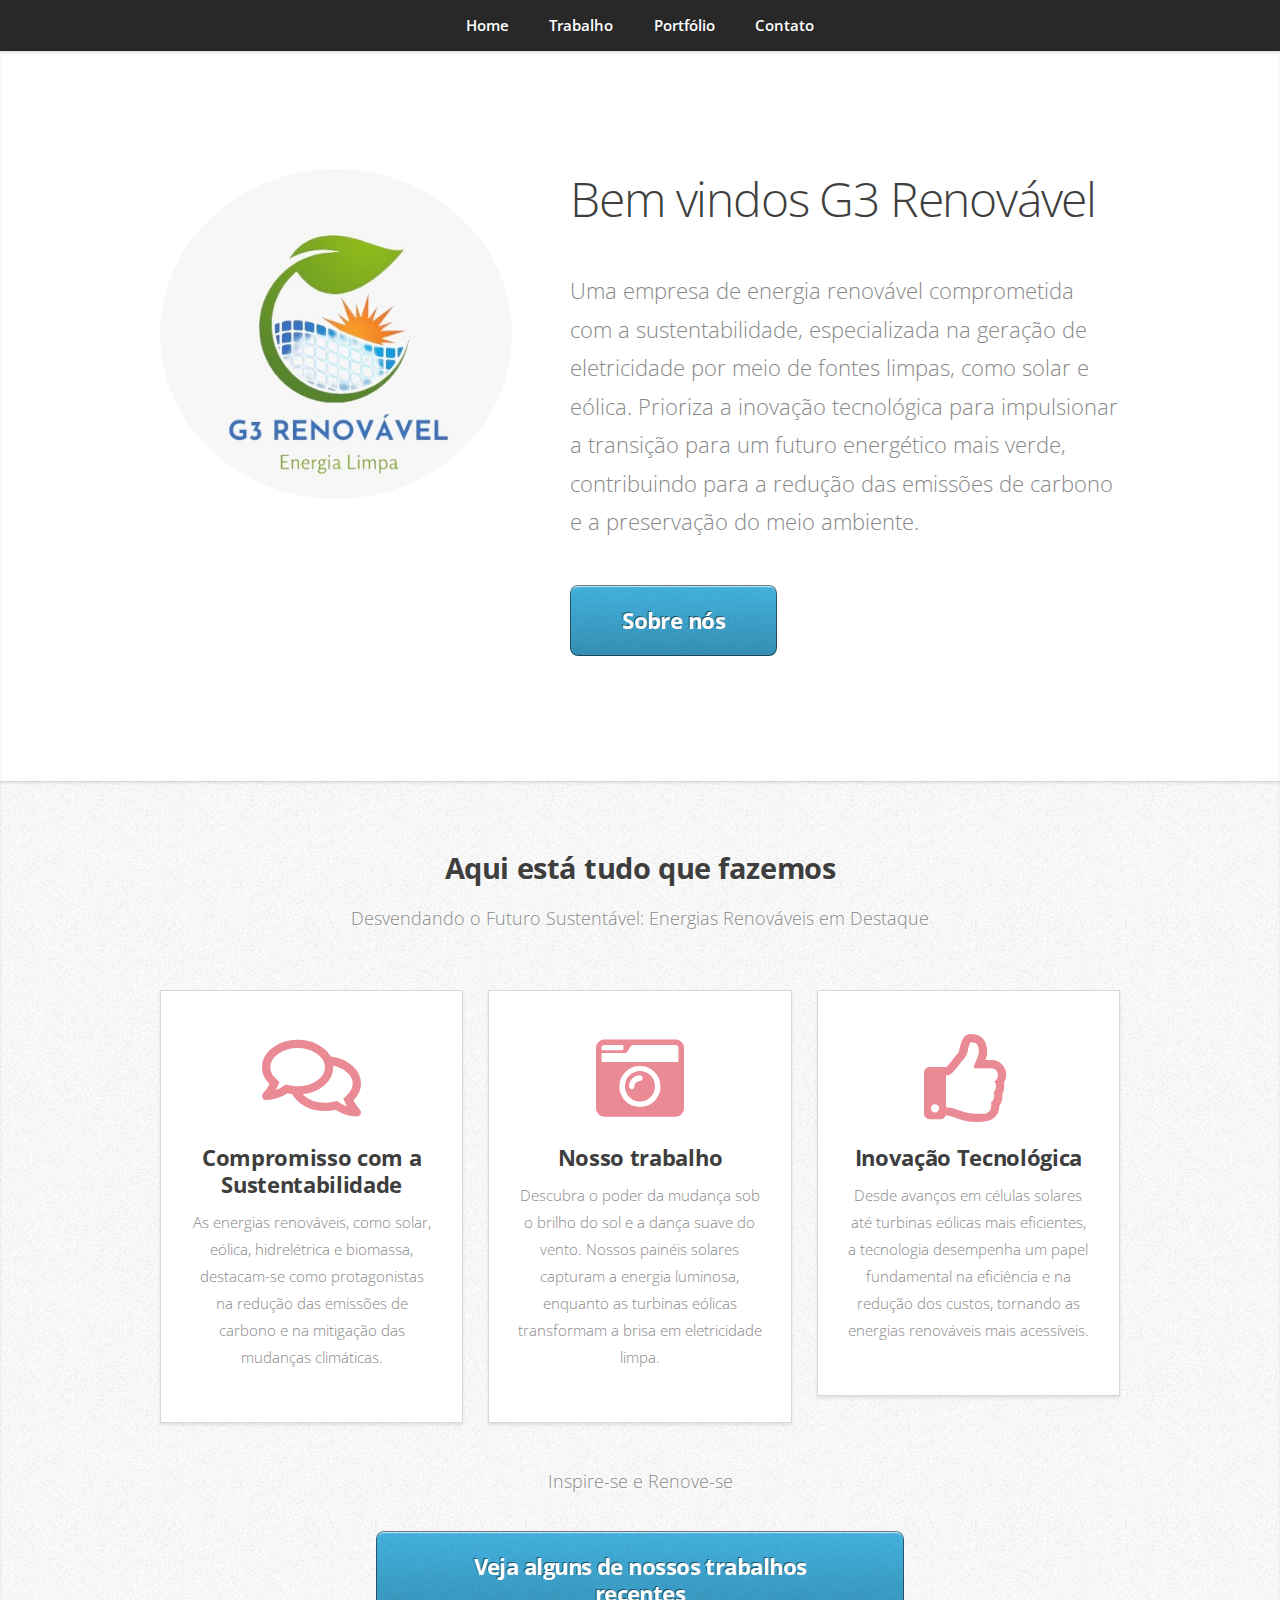
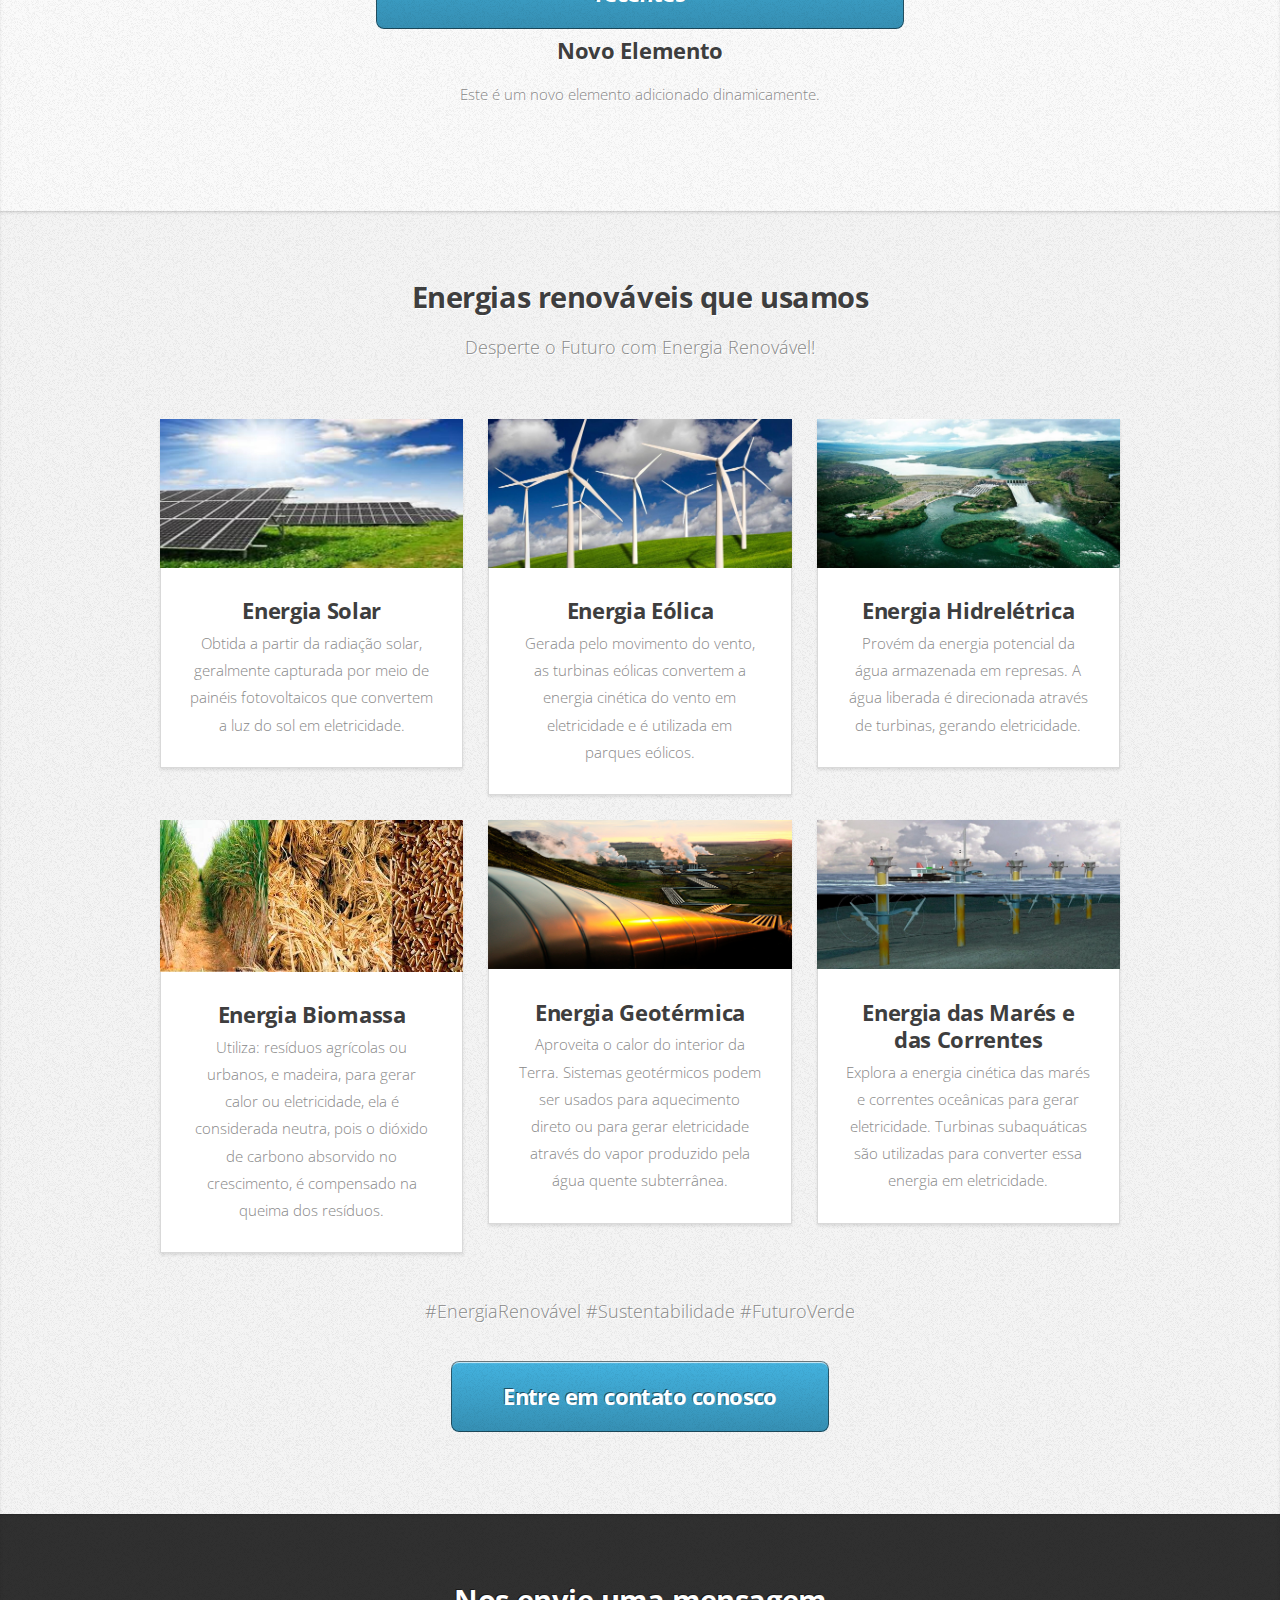
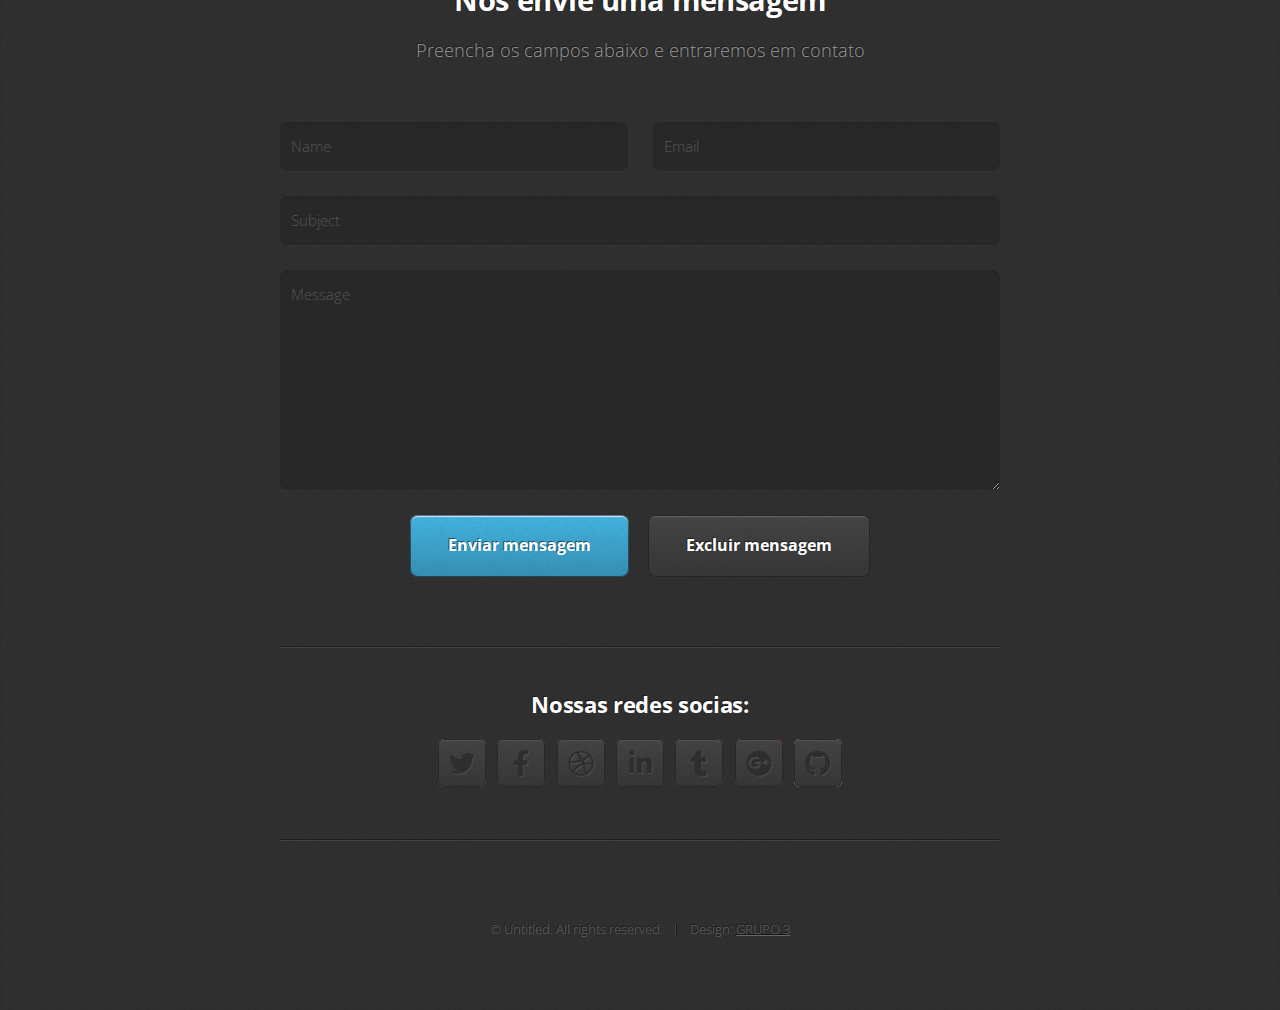
<file: index.html>
<!DOCTYPE HTML>

<html>
	<head>
		<title>G3 Renovavel Ltda</title>
		<meta charset="utf-8" />
		<meta name="viewport" content="width=device-width, initial-scale=1, user-scalable=no" />
		<link rel="stylesheet" href="assets/css/main.css" />
		<script src="./assets/js/index.js" defer></script>
	</head>
	<body class="is-preload">

		<!-- Nav -->
			<nav id="nav">
				<ul class="container">
					<li><a href="index.html">Home</a></li>
					<li><a href="#work">Trabalho</a></li>
					<li><a href="#portfolio">Portfólio</a></li>
					<li><a href="#contact">Contato</a></li>
				</ul>
				
			</nav>

		<!-- Home -->
			<article id="top" class="wrapper style1">
				<div class="container">
					<div class="row">
						<div class="col-4 col-5-large col-12-medium">
							<span class="image fit"><img src="images\LOGO.jpeg" alt="" /></span>
						</div>
						<div class="col-8 col-7-large col-12-medium">
							<header>
								<h1>  <strong>G3 Renovavel</strong></h1>
							</header>
							<p> 
								Uma empresa de energia renovável comprometida com a sustentabilidade, especializada na geração de eletricidade por meio de fontes limpas, como solar e eólica. Prioriza a inovação tecnológica para impulsionar a transição para um futuro energético mais verde, contribuindo para a redução das emissões de carbono e a preservação do meio ambiente.</p>
							<a href="#work" class="button large scrolly">Sobre nós</a>
						</div>
					</div>
				</div>
			</article>

		<!-- Work -->
			<article id="work" class="wrapper style2">
				<div class="container">
					<header>
						<h2>Aqui está tudo que fazemos</h2>
						<p>Desvendando o Futuro Sustentável: Energias Renováveis em Destaque</p>
					</header>
					<div class="row aln-center">
						<div class="col-4 col-6-medium col-12-small">
							<section class="box style1">
								<span class="icon featured fa-comments"></span>
								<h3>Compromisso com a Sustentabilidade</h3>
								<p>As energias renováveis, como solar, eólica, hidrelétrica e biomassa, destacam-se como protagonistas na redução das emissões de carbono e na mitigação das mudanças climáticas.</p>
							</section>
						</div>
						<div class="col-4 col-6-medium col-12-small">
							<section class="box style1">
								<span class="icon solid featured fa-camera-retro"></span>
								<h3>Nosso trabalho</h3>
								<p> Descubra o poder da mudança sob o brilho do sol e a dança suave do vento. Nossos painéis solares capturam a energia luminosa, enquanto as turbinas eólicas transformam a brisa em eletricidade limpa.</p>
							</section>
						</div>
						<div class="col-4 col-6-medium col-12-small">
							<section class="box style1">
								<span class="icon featured fa-thumbs-up"></span>
								<h3>Inovação Tecnológica</h3>
								<p>Desde avanços em células solares até turbinas eólicas mais eficientes, a tecnologia desempenha um papel fundamental na eficiência e na redução dos custos, tornando as energias renováveis mais acessíveis.</p>
							</section>
						</div>
					</div>
					<footer>
						<p>Inspire-se e Renove-se</p>
						<a href="#portfolio" class="button large scrolly">Veja alguns de nossos trabalhos recentes</a>
					</footer>
				</div>
			</article>

		<!-- Portfolio -->
			<article id="portfolio" class="wrapper style3">
				<div class="container">
					<header>
						<h2>Energias renováveis que usamos</h2>
						<p>Desperte o Futuro com Energia Renovável!</p>
					</header>
					<div class="row">
						<div class="col-4 col-6-medium col-12-small">
							<article class="box style2">
								<a href="#" class="image featured"><img src="images/pic01.jpg" alt="" /></a>
								<h3><a href="solar.html">Energia Solar</a></h3>
								<p>Obtida a partir da radiação solar, geralmente capturada por meio de painéis fotovoltaicos que convertem a luz do sol em eletricidade. </p>
							</article>
						</div>
						<div class="col-4 col-6-medium col-12-small">
							<article class="box style2">
								<a href="#" class="image featured"><img src="images/pic02.jpg" alt="" /></a>
								<h3><a href= eolica.html>Energia Eólica</a></h3>
								<p>Gerada pelo movimento do vento, as turbinas eólicas convertem a energia cinética do vento em eletricidade e é utilizada em parques eólicos.</p>
							</article>
						</div>
						<div class="col-4 col-6-medium col-12-small">
							<article class="box style2">
								<a href="#" class="image featured"><img src="images/pic03.jpg" alt="" /></a>
								<h3><a href="hidraulica.html">Energia Hidrelétrica</a></h3>
								<p>Provém da energia potencial da água armazenada em represas. A água liberada é direcionada através de turbinas, gerando eletricidade.</p>
							</article>
						</div>
						<div class="col-4 col-6-medium col-12-small">
							<article class="box style2">
								<a href="#" class="image featured"><img src="images/pic04.jpg" alt="" /></a>
								<h3><a href="biomassa.html">Energia  Biomassa</a></h3>
								<p>Utiliza: resíduos agrícolas ou urbanos, e madeira, para gerar calor ou eletricidade, ela é considerada neutra, pois o dióxido de carbono absorvido no crescimento, é compensado na queima dos resíduos.</p>
							</article>
						</div>
						<div class="col-4 col-6-medium col-12-small">
							<article class="box style2">
								<a href="#" class="image featured"><img src="images/pic05.jpg" alt="" /></a>
								<h3><a href="geotermica.html">Energia Geotérmica</a></h3>
								<p>Aproveita o calor do interior da Terra. Sistemas geotérmicos podem ser usados para aquecimento direto ou para gerar eletricidade através do vapor produzido pela água quente subterrânea.</p>
							</article>
						</div>
						<div class="col-4 col-6-medium col-12-small">
							<article class="box style2">
								<a href="#" class="image featured"><img src="images/pic06.jpg" alt="" /></a>
								<h3><a href="mares.html">Energia das Marés e das Correntes</a></h3>
								<p>Explora a energia cinética das marés e correntes oceânicas para gerar eletricidade. Turbinas subaquáticas são utilizadas para converter essa energia em eletricidade.</p>
							</article>
						</div>
					</div>
					<footer>
						<p>#EnergiaRenovável #Sustentabilidade #FuturoVerde</p>
						<a href="#contact" class="button large scrolly">Entre em contato conosco</a>
					</footer>
				</div>
			</article>
							<!-- Contact -->
			<article id="contact" class="wrapper style4">
				<div class="container medium">
					<header>
						<h2>Nos envie uma mensagem</h2>
						<p>Preencha os campos abaixo e entraremos em contato</p>
					</header>
					<div class="row">
						<div class="col-12">
							<form method="post" action="#">
								<div class="row">
									<div class="col-6 col-12-small">
										<input type="text" name="name" id="name" placeholder="Name" />
									</div>
									<div class="col-6 col-12-small">
										<input type="email" id="email" name="email" placeholder="Email">
										<span class="error">Por favor, insira um endereço de email válido.</span>
									</div>
									<div class="col-12">
										<input type="text" name="subject" id="subject" placeholder="Subject" />
									</div>
									<div class="col-12">
										<textarea name="message" id="message" placeholder="Message"></textarea>
									</div>
									<div class="col-12">
										<ul class="actions">
											<li><input type="submit" value="Enviar mensagem" /></li>
											<li><input type="reset" value="Excluir mensagem" class="alt" /></li>
										</ul>
									</div>
								</div>
							</form>
						</div>
						<div class="col-12">
							<hr />
							<h3>Nossas redes socias:</h3>
							<ul class="social">
								<li><a href="#" class="icon brands fa-twitter"><span class="label">Twitter</span></a></li>
								<li><a href="#" class="icon brands fa-facebook-f"><span class="label">Facebook</span></a></li>
								<li><a href="#" class="icon brands fa-dribbble"><span class="label">Dribbble</span></a></li>
								<li><a href="#" class="icon brands fa-linkedin-in"><span class="label">LinkedIn</span></a></li>
								<li><a href="#" class="icon brands fa-tumblr"><span class="label">Tumblr</span></a></li>
								<li><a href="#" class="icon brands fa-google-plus"><span class="label">Google+</span></a></li>
								<li><a href="#" class="icon brands fa-github"><span class="label">Github</span></a></li>
								<!--
								<li><a href="#" class="icon solid fa-rss"><span>RSS</span></a></li>
								<li><a href="#" class="icon brands fa-instagram"><span>Instagram</span></a></li>
								<li><a href="#" class="icon brands fa-foursquare"><span>Foursquare</span></a></li>
								<li><a href="#" class="icon brands fa-skype"><span>Skype</span></a></li>
								<li><a href="#" class="icon brands fa-soundcloud"><span>Soundcloud</span></a></li>
								<li><a href="#" class="icon brands fa-youtube"><span>YouTube</span></a></li>
								<li><a href="#" class="icon brands fa-blogger"><span>Blogger</span></a></li>
								<li><a href="#" class="icon brands fa-flickr"><span>Flickr</span></a></li>
								<li><a href="#" class="icon brands fa-vimeo"><span>Vimeo</span></a></li>
								-->
							</ul>
							<hr />
						</div>
					</div>
					<footer>
						<ul id="copyright">
							<li>&copy; Untitled. All rights reserved.</li><li>Design: <a href="index.html">GRUPO 3</a></li>
						</ul>
					</footer>
				</div>
			</article>

		<!-- Scripts -->
			<script src="assets/js/jquery.min.js"></script>
			<script src="assets/js/jquery.scrolly.min.js"></script>
			<script src="assets/js/browser.min.js"></script>
			<script src="assets/js/breakpoints.min.js"></script>
			<script src="assets/js/util.js"></script>
			<script src="assets/js/main.js"></script>

			<script>
				// Manipulação do DOM via JavaScript
				document.addEventListener('DOMContentLoaded', function () {
					const contactForm = document.getElementById('contact-form');
					contactForm.addEventListener('submit', function (event) {
						event.preventDefault();
						alert('Mensagem enviada com sucesso!');
					});
				});
		
				// Validação de formulário
				document.addEventListener('DOMContentLoaded', function () {
					const emailInput = document.getElementById('email');
					const emailError = document.getElementById('email-error');
		
					emailInput.addEventListener('blur', function () {
						if (!isValidEmail(emailInput.value)) {
							emailError.style.display = 'block';
						} else {
							emailError.style.display = 'none';
						}
					});
		
					function isValidEmail(email) {
						return /^[^\s@]+@[^\s@]+\.[^\s@]+$/.test(email);
					}
				});
		
				// Renderização dinâmica de elementos
				document.addEventListener('DOMContentLoaded', function () {
					const workSection = document.getElementById('work');
					const newElement = document.createElement('div');
					newElement.innerHTML = '<h3>Novo Elemento</h3><p>Este é um novo elemento adicionado dinamicamente.</p>';
					workSection.appendChild(newElement);
				});
			</script>
	</body>
</html>
</file>
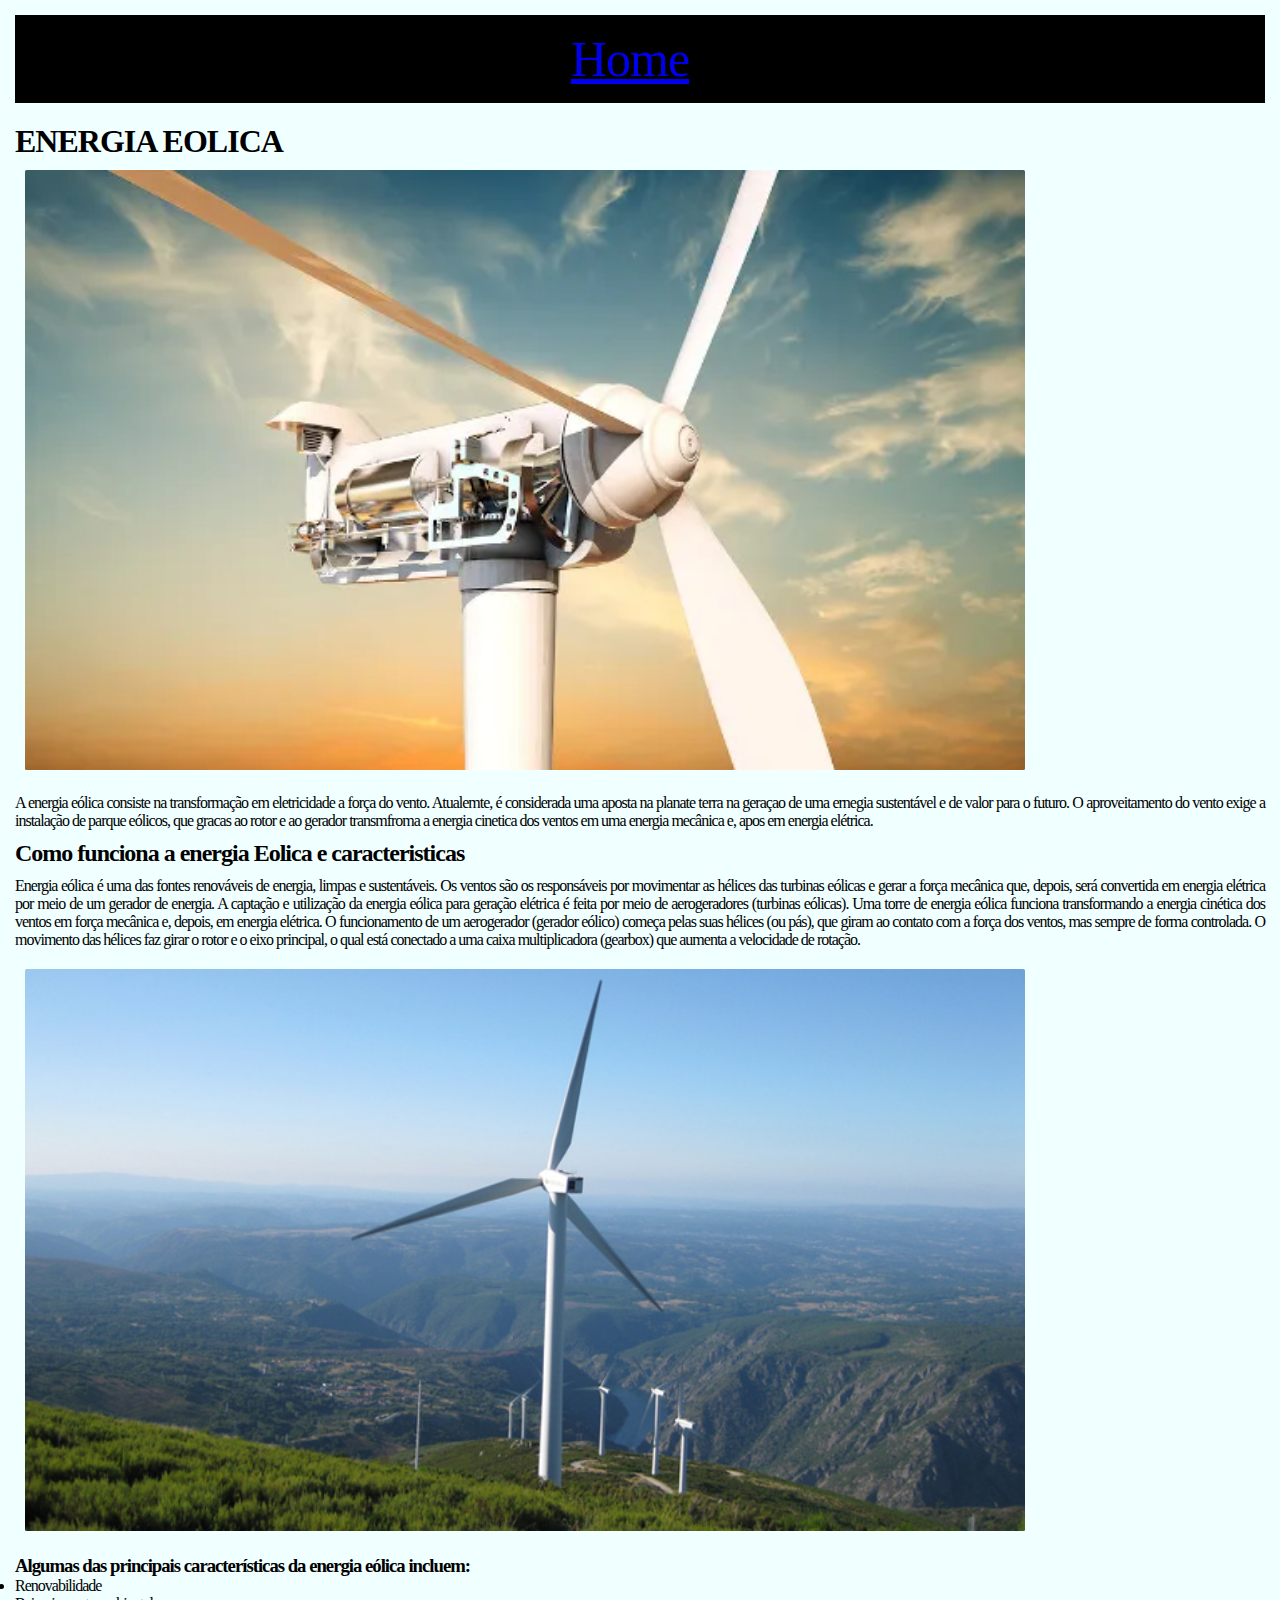
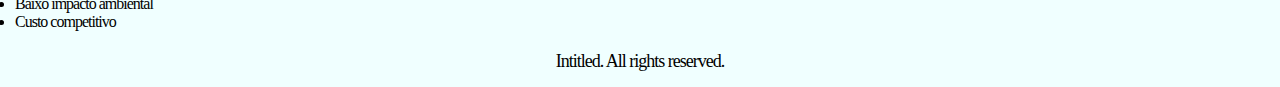
<file: eolica.html>
<!DOCTYPE html>
<html lang="pt_BR">
<head>
    <meta charset="UTF-8">
    <meta name="viewport" content="width=device-width, initial-scale=1.0">
    <title>Energia eolica</title>
    <link rel="stylesheet" href="assets/css/eolica.css" />
</head>
<body>

    <!-- Nav -->
        <nav id="nav">
            <ul class="container">
                <li><a href=index.html>Home</a>
                </li>
            </ul>
        </nav>
    
     <!-- eoli -->
            <article>
                <section>
                    <p></p>
                    <h1>ENERGIA EOLICA</h1>
            <div class="gallery">
                    <img
                      <img src=".\images\turbina-eolica.webp" alt="breakfast" class="image" alt="A gallery image" />
                  </div>
                  <p>
            <p>A energia eólica consiste na transformação em eletricidade a força do vento. Atualemte, é considerada uma aposta na planate terra na geraçao de uma ernegia sustentável e de valor para o futuro. O aproveitamento do vento exige a instalação de parque eólicos, que gracas ao rotor e ao gerador transmfroma a energia cinetica dos ventos em uma energia mecânica e, apos em energia elétrica.</p>
            <h2>Como funciona a energia Eolica e caracteristicas</h2>
            <p>
                Energia eólica é uma das fontes renováveis de energia, limpas e sustentáveis. Os ventos são os responsáveis por movimentar as hélices das turbinas eólicas e gerar a força mecânica que, depois, será convertida em energia elétrica por meio de um gerador de energia.
                A captação e utilização da energia eólica para geração elétrica é feita por meio de aerogeradores (turbinas eólicas). Uma torre de energia eólica funciona transformando a energia cinética dos ventos em força mecânica e, depois, em energia elétrica.
                O funcionamento de um aerogerador (gerador eólico) começa pelas suas hélices (ou pás), que giram ao contato com a força dos ventos, mas sempre de forma controlada. O movimento das hélices faz girar o rotor e o eixo principal, o qual está conectado a uma caixa multiplicadora (gearbox) que aumenta a velocidade de rotação.
            </p>
            <div class="imag0">
                <img src=".\images\eolica.jpeg" alt="breakfast" class="image" alt="A gallery image" />
            </div>
            <P>
            <h3>Algumas das principais características da energia eólica incluem:</h3>
            <li><span class="label">Renovabilidade</span></a></li>
            <li><span class="label">Baixo impacto ambiental</span></a></li>
            <li><span class="label">Custo competitivo</span></a></li>
                 </section>
            </article>
            <footer>
                <ul id="copyright">
                    <li> Intitled. All rights reserved.</li>
            </footer>
            </div>
        </article>

    <!-- Scripts -->
        <script src="assets/js/jquery.min.js"></script>
        <script src="assets/js/jquery.scrolly.min.js"></script>
        <script src="assets/js/browser.min.js"></script>
        <script src="assets/js/breakpoints.min.js"></script>
        <script src="assets/js/util.js"></script>
        <script src="assets/js/main.js"></script>

</body>
</html>
</file>
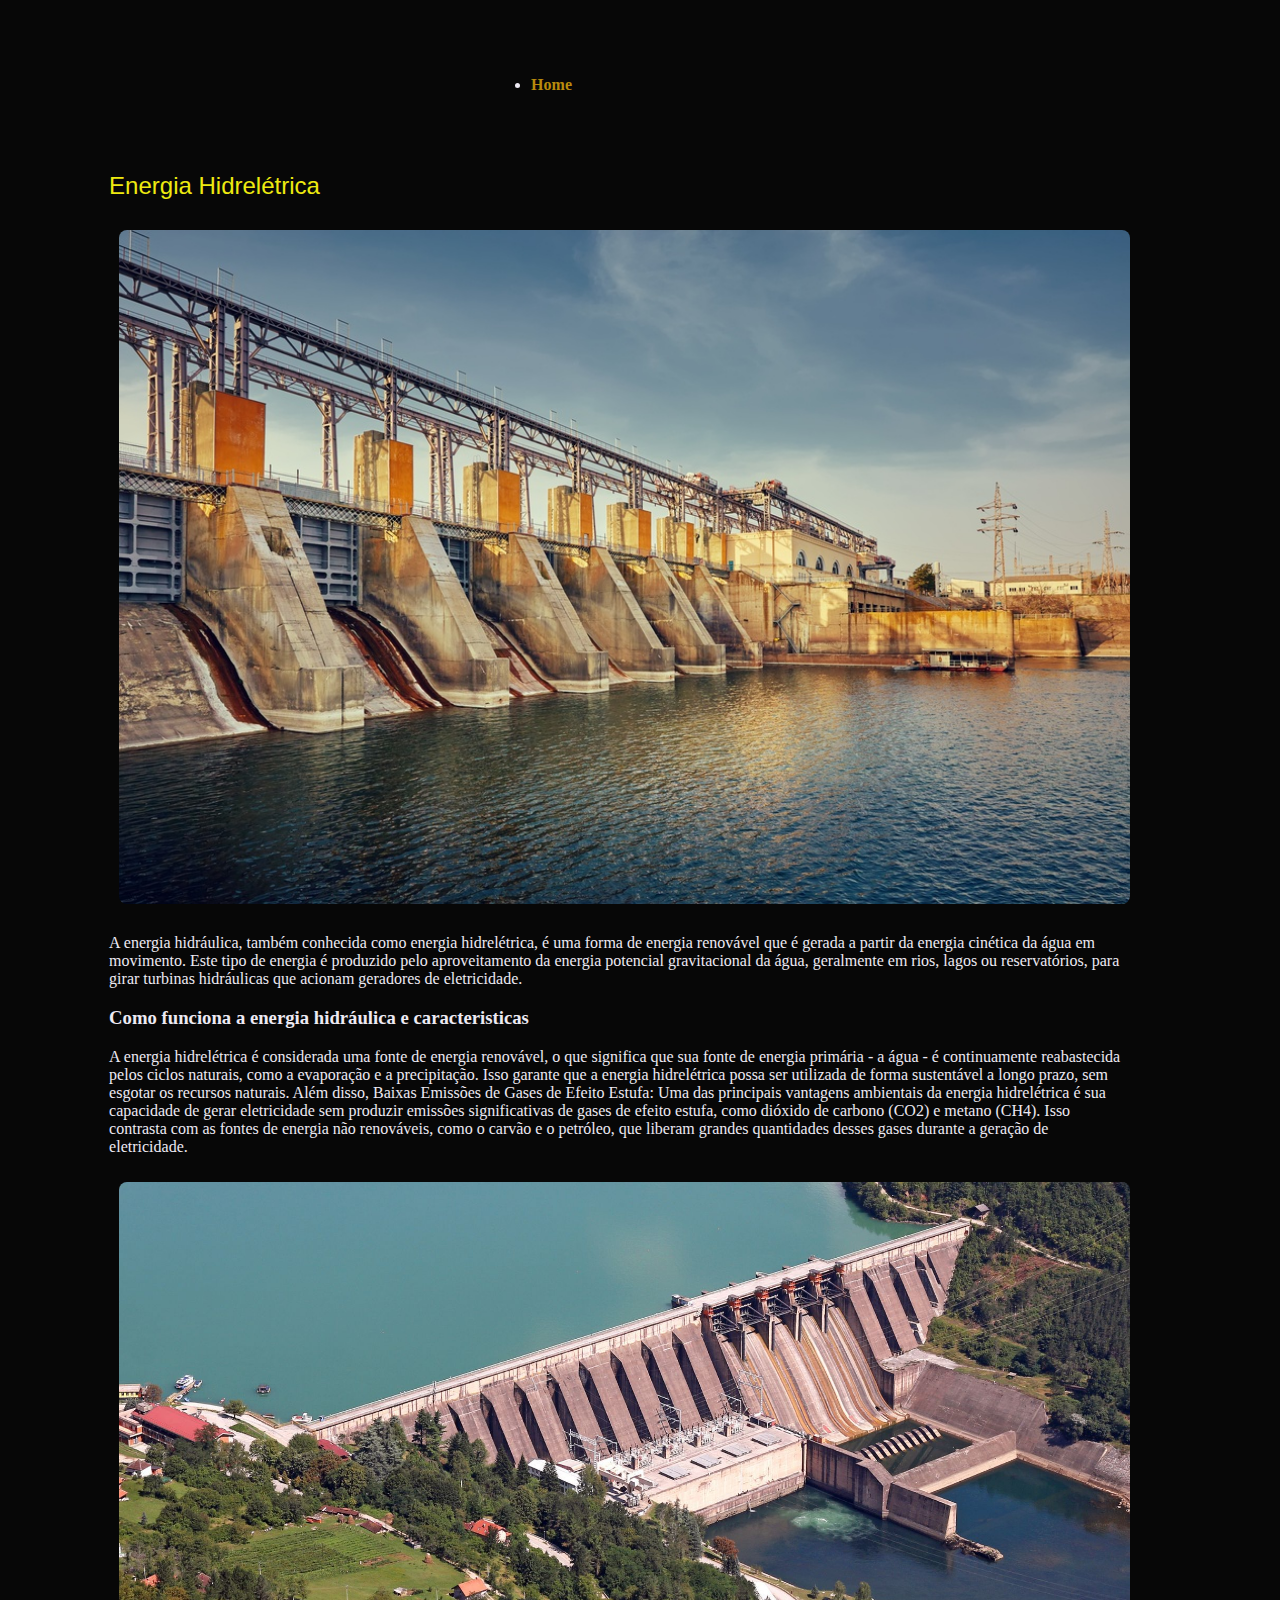
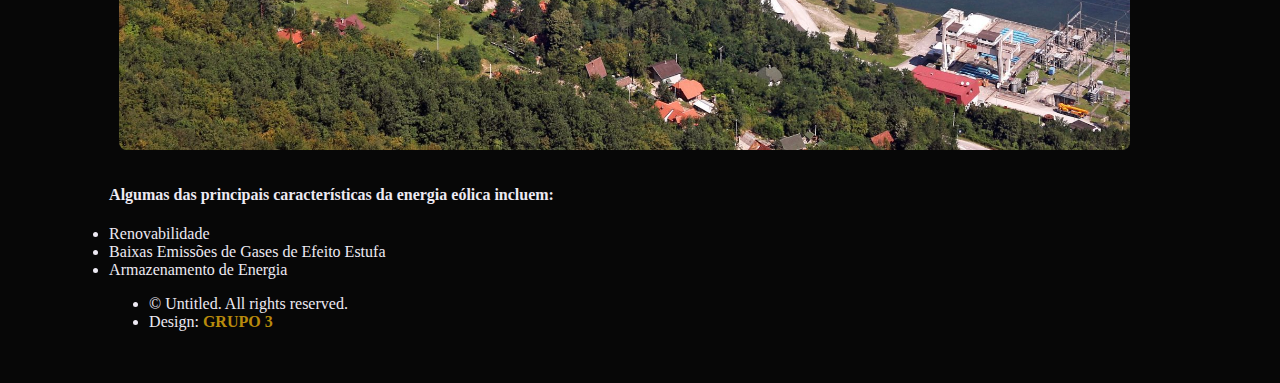
<file: hidraulica.html>
<!DOCTYPE html>
<html lang="pt_br">

<head>
    <meta charset="UTF-8">
    <meta name="viewport" content="width=device-width, initial-scale=1.0">
    <title>Energia Hidraulica</title>
    <link rel="stylesheet" href="assets/css/hidraulica.css" />
    <link rel="stylesheet" href="assets/css/hidraulica.css" />
</head>

<body>
    <header>
        <nav id="nav">
            <ul class="container">
                <li><a href=index.html>Home</a></li>
            </ul>
        </nav>
        <article>
            <section>
                <br>
                <h2>
                    <stong>Energia Hidrelétrica</stong>
                </h2>
                <div class="gallery">
                    <img src=".\images\energia hidraulica1.jpg" alt="breakfast" class="image" alt="A gallery image" />
                </div>
                <div class="text hidraulica">
                    <p>A energia hidráulica, também conhecida como energia hidrelétrica, é uma forma de energia
                        renovável que é gerada a partir da energia cinética da água em movimento.
                        Este tipo de energia é produzido pelo aproveitamento da energia potencial gravitacional da água,
                        geralmente em rios, lagos ou reservatórios, para girar turbinas hidráulicas que acionam
                        geradores de eletricidade.
                    </p>

                    <h3>Como funciona a energia hidráulica e caracteristicas</h3>
                    <p>
                        A energia hidrelétrica é considerada uma fonte de energia renovável, o que significa que sua
                        fonte de energia primária - a água - é continuamente reabastecida pelos ciclos naturais, como a
                        evaporação e a precipitação. Isso garante que a energia hidrelétrica possa ser utilizada de
                        forma sustentável a longo prazo, sem esgotar os recursos naturais. Além disso, Baixas Emissões
                        de Gases de Efeito Estufa: Uma das principais vantagens ambientais da energia hidrelétrica é sua
                        capacidade de gerar eletricidade sem produzir emissões significativas de gases de efeito estufa,
                        como dióxido de carbono (CO2) e metano (CH4). Isso contrasta com as fontes de energia não
                        renováveis, como o carvão e o petróleo, que liberam grandes quantidades desses gases durante a
                        geração de eletricidade.
                    </p>
                    <div class="imag0">
                        <img src=".\images\hidroeletrica.jpeg" alt="breakfast" class="ima" alt="imagg" />
                    </div>
                    <P>
                    <h4>Algumas das principais características da energia eólica incluem:</h4>
                    <li><span class="label">Renovabilidade</span></a></li>
                    <li><span class="label">Baixas Emissões de Gases de Efeito Estufa</span></a></li>
                    <li><span class="label">Armazenamento de Energia</span></a></li>
            </section>
        </article>
        <footer>
            <ul id="copyright">
                <li>&copy; Untitled. All rights reserved.</li>
                <li>Design: <a href="index.html">GRUPO 3</a></li>
            </ul>
        </footer>
        </div>
        </article>
    </header>
</body>

</html>
</file>
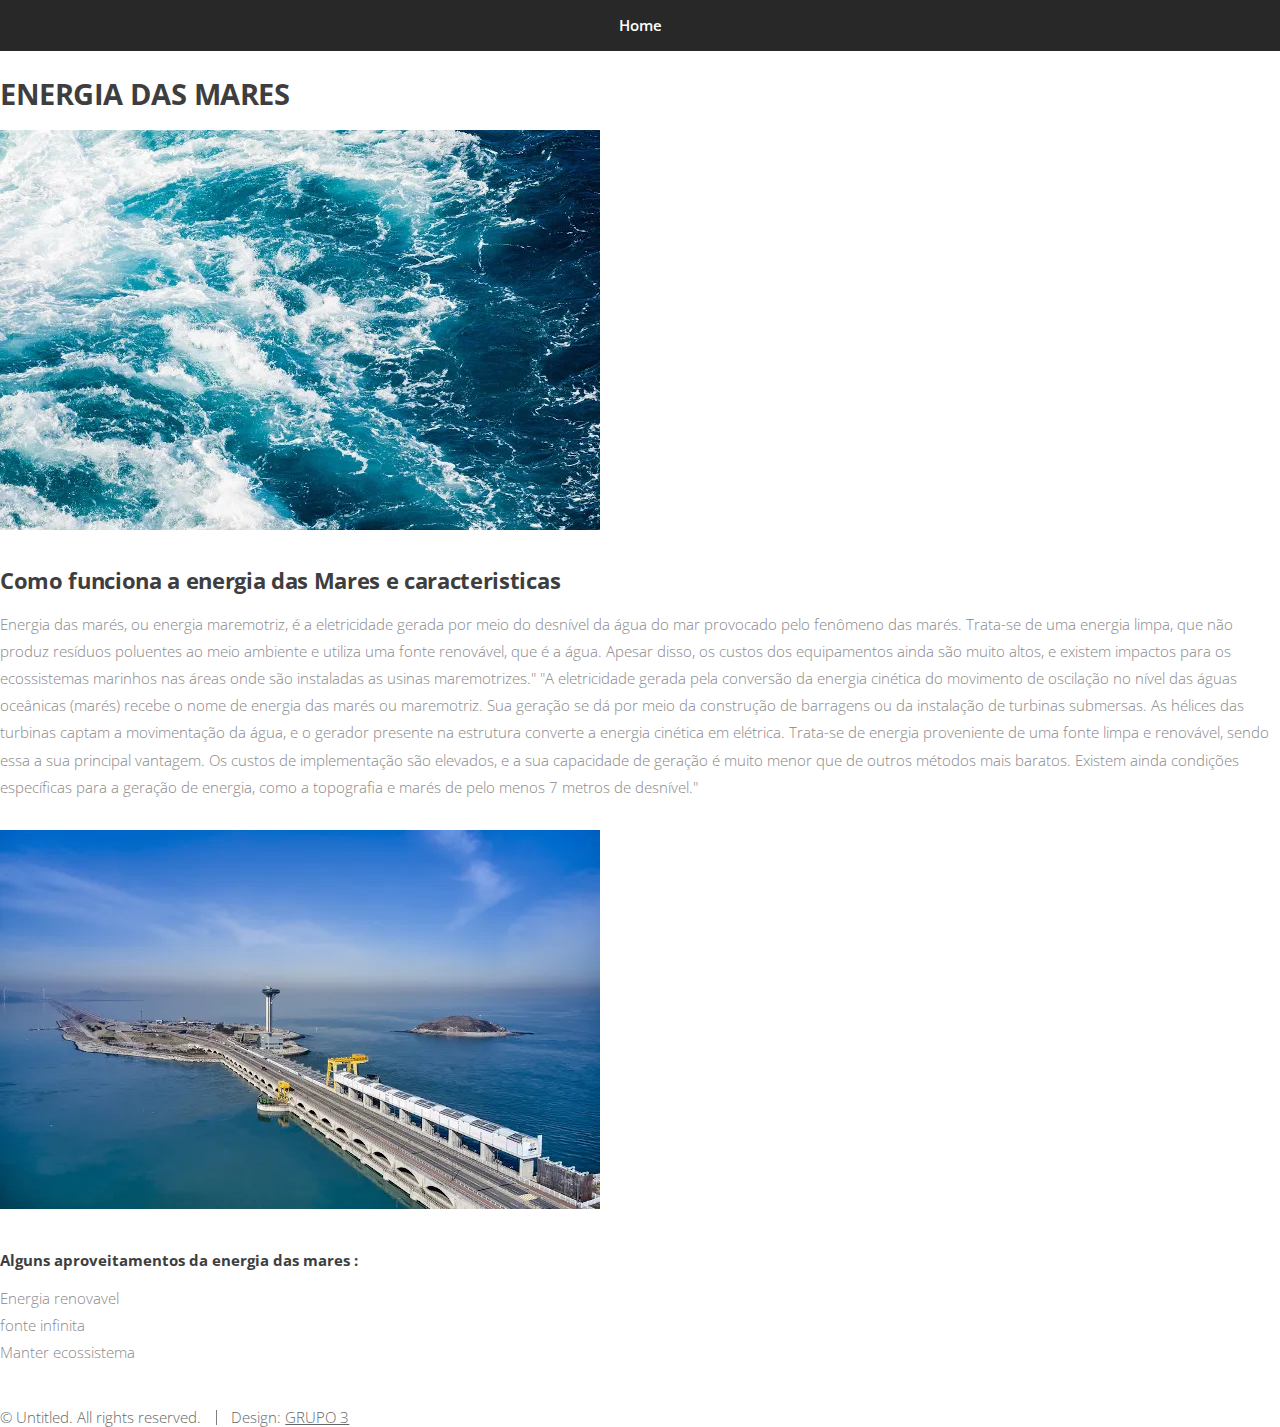
<file: mares.html>
<!DOCTYPE html>
<html lang="pt_BR">
<head>
    <meta charset="UTF-8">
    <meta name="viewport" content="width=device-width, initial-scale=1.0">
    <title>ENERGIA DAS MARES</title>
    <link rel="stylesheet" href=".\assets\css\main.css" />
</head>
<body>

    <!-- Nav -->
        <nav id="nav">
            <ul class="container">
                <li><a href=index.html>Home</a></li>
            </ul>
        </nav>
    
     <!-- eoli -->
            <article>
                <section>
                    <p></p>
                    <h2><stong>ENERGIA DAS MARES</stong></h2>
            <div class="gallery">
                    <img
                      src="images\mare1.webp"
                      alt="breakfast"
                      class="image"
                      alt="A gallery image"
                    />
                  </div>
                  <p>
            <p>

            </p>
            <h3>Como funciona a energia das Mares e caracteristicas</h3>
            <p>
                Energia das marés, ou energia maremotriz, é a eletricidade gerada por meio do desnível da água do mar provocado pelo fenômeno das marés. Trata-se de uma energia limpa, que não produz resíduos poluentes ao meio ambiente e utiliza uma fonte renovável, que é a água. Apesar disso, os custos dos equipamentos ainda são muito altos, e existem impactos para os ecossistemas marinhos nas áreas onde são instaladas as usinas maremotrizes."
                "A eletricidade gerada pela conversão da energia cinética do movimento de oscilação no nível das águas oceânicas (marés) recebe o nome de energia das marés ou maremotriz.

                Sua geração se dá por meio da construção de barragens ou da instalação de turbinas submersas. As hélices das turbinas captam a movimentação da água, e o gerador presente na estrutura converte a energia cinética em elétrica.

                Trata-se de energia proveniente de uma fonte limpa e renovável, sendo essa a sua principal vantagem.

                Os custos de implementação são elevados, e a sua capacidade de geração é muito menor que de outros métodos mais baratos.

                Existem ainda condições específicas para a geração de energia, como a topografia e marés de pelo menos 7 metros de desnível."

                
            </p>
            <div class="imag0">
                <img
                    src="images\usinaMares.webp"
                    alt="breakfast"
                    class="image"
                    alt="A gallery image"
                    />
            </div>
            <P>
            <h4>Alguns aproveitamentos da energia das mares :</h4>
            <li><span class="label">Energia renovavel</span></a></li>
            <li><span class="label">fonte infinita</span></a></li>
            <li><span class="label">Manter ecossistema</span></a></li>
                 </section>
            </article>
            <footer>
                <ul id="copyright">
                    <li>&copy; Untitled. All rights reserved.</li><li>Design: <a href="index.html">GRUPO 3</a></li>
                </ul>
            </footer>
            </div>
        </article>

    <!-- Scripts -->
        <script src="assets/js/jquery.min.js"></script>
        <script src="assets/js/jquery.scrolly.min.js"></script>
        <script src="assets/js/browser.min.js"></script>
        <script src="assets/js/breakpoints.min.js"></script>
        <script src="assets/js/util.js"></script>
        <script src="assets/js/main.js"></script>

</body>
</html>
</file>
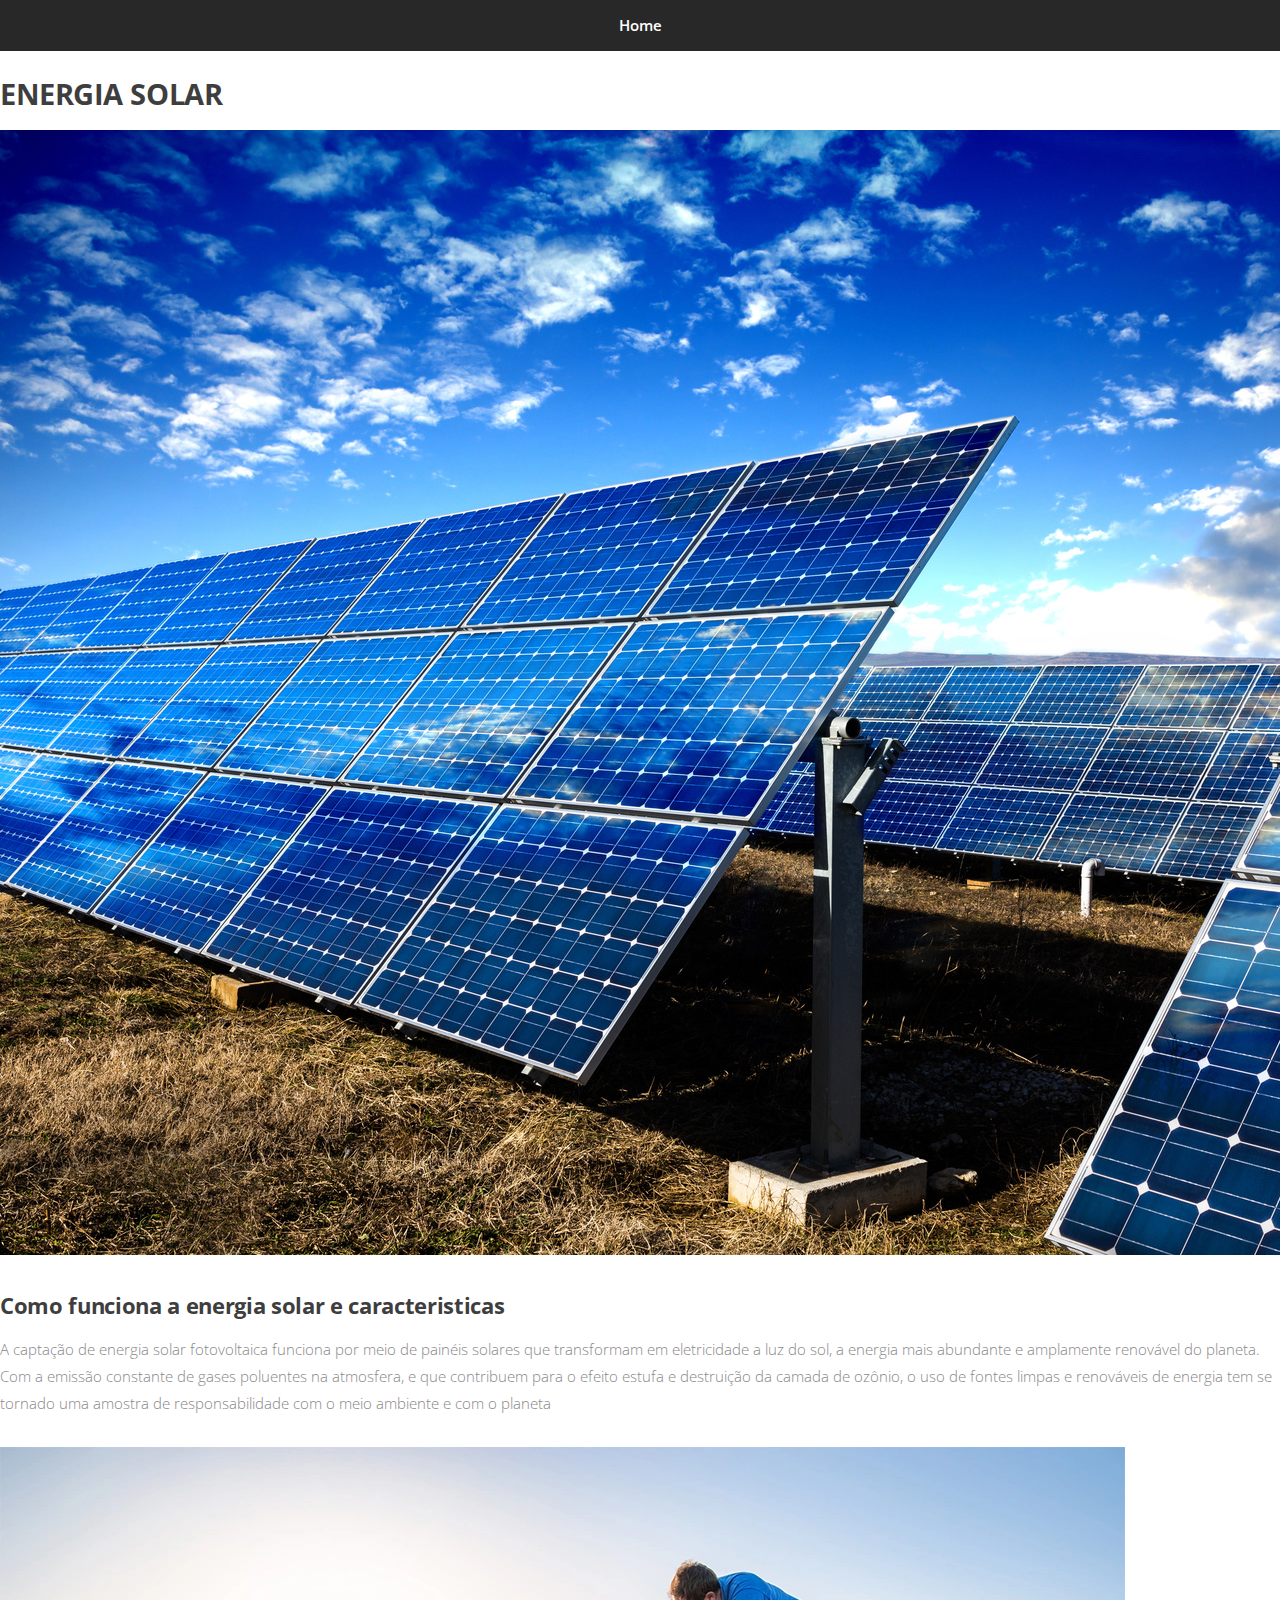
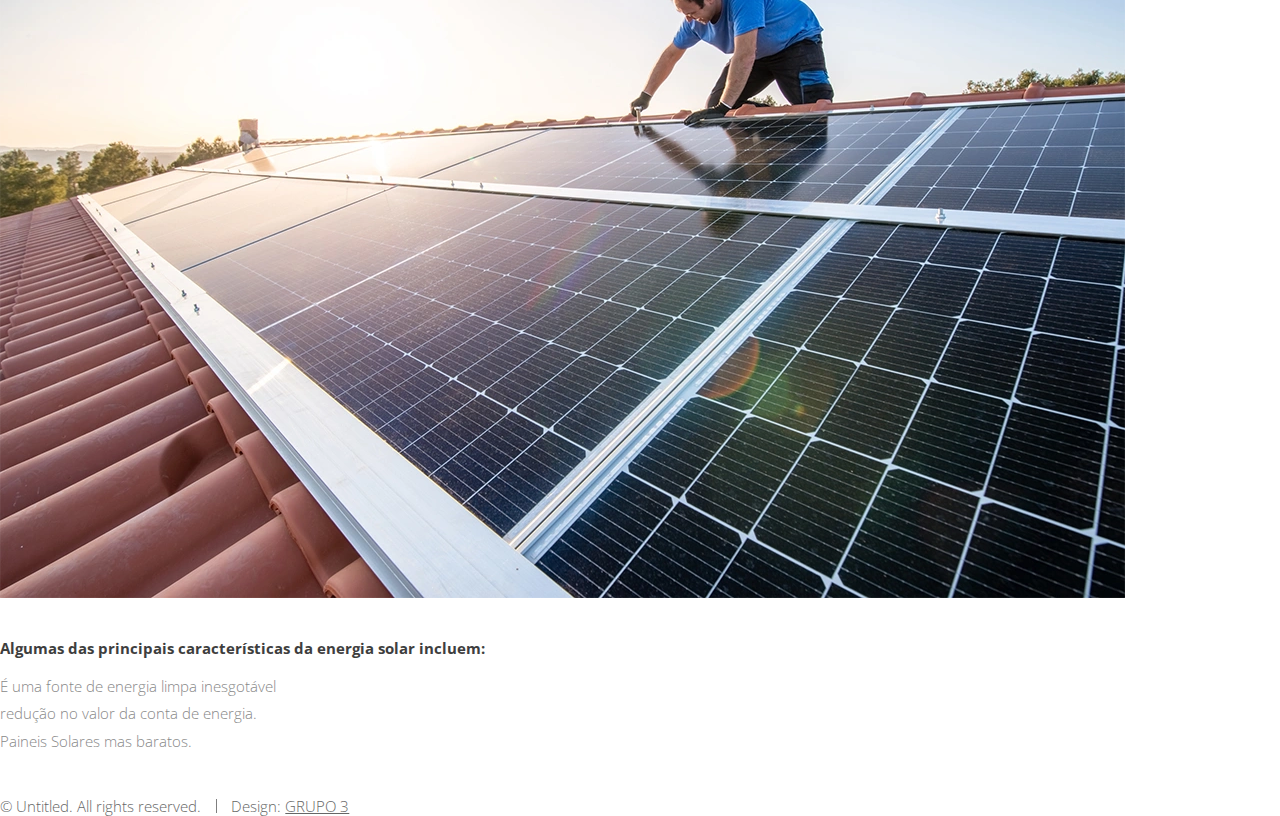
<file: solar.html>
<!DOCTYPE html>
<html lang="pt_BR">
<head>
    <meta charset="UTF-8">
    <meta name="viewport" content="width=device-width, initial-scale=1.0">
    <title>ENERGIA SOLAR</title>
    <link rel="stylesheet" href=".\assets\css\main.css" />
</head>
<body>

    <!-- Nav -->
        <nav id="nav">
            <ul class="container">
                <li><a href=index.html>Home</a></li>
            </ul>
        </nav>
    
     <!-- eoli -->
            <article>
                <section>
                    <p></p>
                    <h2><stong>ENERGIA SOLAR</stong></h2>
            <div class="gallery">
                    <img
                      src="images\usinaSolar.jpeg"
                      alt="breakfast"
                      class="image"
                      alt="A gallery image"
                    />
                  </div>
                  <p>
            <p>

            </p>
            <h3>Como funciona a energia solar e caracteristicas</h3>
            <p>
                A captação de energia solar fotovoltaica funciona por meio de painéis solares que transformam em eletricidade a luz do sol, a energia mais abundante e amplamente renovável do planeta.

Com a emissão constante de gases poluentes na atmosfera, e que contribuem para o efeito estufa e destruição da camada de ozônio, o uso de fontes limpas e renováveis de energia tem se tornado uma amostra de responsabilidade com o meio ambiente e com o planeta
            </p>
            <div class="imag0">
                <img
                    src="images\painelSolar.webp"
                    alt="breakfast"
                    class="image"
                    alt="A gallery image"
                    />
            </div>
            <P>
            <h4>Algumas das principais características da energia solar incluem:</h4>
            <li><span class="label">É uma fonte de energia limpa inesgotável</span></a></li>
            <li><span class="label">redução no valor da conta de energia.</span></a></li>
            <li><span class="label">Paineis Solares mas baratos.</span></a></li>
                 </section>
            </article>
            <footer>
                <ul id="copyright">
                    <li>&copy; Untitled. All rights reserved.</li><li>Design: <a href="index.html">GRUPO 3</a></li>
                </ul>
            </footer>
            </div>
        </article>

    <!-- Scripts -->
        <script src="assets/js/jquery.min.js"></script>
        <script src="assets/js/jquery.scrolly.min.js"></script>
        <script src="assets/js/browser.min.js"></script>
        <script src="assets/js/breakpoints.min.js"></script>
        <script src="assets/js/util.js"></script>
        <script src="assets/js/main.js"></script>

</body>
</html>
</file>
<file: assets/css/eolica.css>
@import url('https://fonts.googleapis.com/css2?family=Poppins:ital,wght@0,100;0,200;0,300;0,400;0,500;0,600;0,700;0,800;0,900;1,100;1,200;1,300;1,400;1,500;1,600;1,700;1,800;1,900&display=swap');
* {
    margin: 0;
    padding: 0;
    letter-spacing: -1px;;
}
  
body {
    background-color: azure;
    padding: 15px;
   
  }
nav {
    background-color:black;
    padding: 15px;
}

ul {
    list-style: none;
    display: flex;
    font-size: large;
    justify-content: center;

}

 a {
   font-size: 50px;
    margin-right: 20px;
    text-align: center;
}


section {
    margin-bottom: 20px; 
}
  article {
    margin-top: 20px; 
  }
p {
    text-align:justify;
    margin: 10px 0;
}


.gallery > img {
     width: 80%;
     border-radius: 0.1rem;
     align-items: center;
     margin: 10px;
}

.imag0 > img {
    width: 80%;
     border-radius: 0.1rem;
    align-items: center;
    margin: 10px;

}

div > p {
    width: 40%;

}
</file>
<file: assets/css/hidraulica.css>
<link href="https://fonts.googleapis.com/css2?family=Poppins:ital,wght@0,100;0,200;0,300;0,400;0,500;0,600;0,700;0,800;0,900;1,100;1,200;1,300;1,400;1,500;1,600;1,700;1,800;1,900&display=swap" rel="stylesheet"

* {
    font-family: "Poppins", sans-serif;
    margin: 12px;
    padding: 5px;
    box-sizing: border-box;
}
     
body {
    background-color: rgb(7, 7, 7);
    color:#edeaf3
}
 
header {
    width: 100%;
    padding: 28px 8%;
}

navbar {
    width: 100%;
    display: flex;
    align-items: center;
    justify-content: space-between;
}

nav_list {
    display:flex;
    list-style: none;
    gap: 48px;
}

 a {
    text-decoration: none;
    color: #b98b0c;
    font-weight: 600;

}

nav {
    max-width: 500px;
    margin: auto;
    padding: 1.5rem 10rem;

    display: flex;
    flex-direction: row;
    justify-content: space-between;
    

}

.gallery > img {
     width: 80%;
     border-radius: 0.5rem;
     align-items: center;
     margin: 10px;
}

.imag0 > img {
    width: 80%;
     border-radius: 0.5rem;
     align-items: center;
     margin: 10px;

}

h2 {
    font-family: Impact, Haettenschweiler, 'Arial Narrow Bold', sans-serif;
    font-size: 3.5;
    font-weight: 500;
    color: rgb(238, 234, 16);
    
}

div > p {
    width: 80%;

}
</file>
<file: assets/css/main.css>
@import url("https://fonts.googleapis.com/css?family=Open+Sans:300,300italic,600,600italic,700");
@import url("fontawesome-all.min.css");
html, body, div, span, applet, object,
iframe, h1, h2, h3, h4, h5, h6, p, blockquote,
pre, a, abbr, acronym, address, big, cite,
code, del, dfn, em, img, ins, kbd, q, s, samp,
small, strike, strong, sub, sup, tt, var, b,
u, i, center, dl, dt, dd, ol, ul, li, fieldset,
form, label, legend, table, caption, tbody,
tfoot, thead, tr, th, td, article, aside,
canvas, details, embed, figure, figcaption,
footer, header, hgroup, menu, nav, output, ruby,
section, summary, time, mark, audio, video {
	margin: 0;
	padding: 0;
	border: 0;
	font-size: 100%;
	font: inherit;
	vertical-align: baseline;}

article, aside, details, figcaption, figure,
footer, header, hgroup, menu, nav, section {
	display: block;}

body {
	line-height: 1;
}

ol, ul {
	list-style: none;
}

blockquote, q {
	quotes: none;
}

	blockquote:before, blockquote:after, q:before, q:after {
		content: '';
		content: none;
	}

table {
	border-collapse: collapse;
	border-spacing: 0;
}

body {
	-webkit-text-size-adjust: none;
}

mark {
	background-color: transparent;
	color: inherit;
}

input::-moz-focus-inner {
	border: 0;
	padding: 0;
}

input, select, textarea {
	-moz-appearance: none;
	-webkit-appearance: none;
	-ms-appearance: none;
	appearance: none;
}

/* Basic */

	html {
		box-sizing: border-box;
	}

	*, *:before, *:after {
		box-sizing: inherit;
	}

	body {
		padding-top: 3.5em;
	}

		body.is-preload *, body.is-preload *:before, body.is-preload *:after {
			-moz-animation: none !important;
			-webkit-animation: none !important;
			-ms-animation: none !important;
			animation: none !important;
			-moz-transition: none !important;
			-webkit-transition: none !important;
			-ms-transition: none !important;
			transition: none !important;
		}

	body, input, textarea, select {
		font-family: 'Open Sans', sans-serif;
		line-height: 1.85em;
		color: #888;
		font-weight: 300;
		font-size: 13pt;
	}

	a {
		-moz-transition: color .2s ease-in-out;
		-webkit-transition: color .2s ease-in-out;
		-ms-transition: color .2s ease-in-out;
		transition: color .2s ease-in-out;
		color: #43B3E0;
		text-decoration: underline;
	}

		a:hover {
			color: #43bff0 !important;
		}

		a img {
			border: 0;
		}

	b, strong {
		font-weight: 600;
		color: #3e3e3e;
	}

	i, em {
		font-style: italic;
	}

	sub {
		position: relative;
		top: 0.5em;
		font-size: 0.8em;
	}

	sup {
		position: relative;
		top: -0.5em;
		font-size: 0.8em;
	}

	blockquote {
		border-left: solid 0.75em #eee;
		padding: 1em 0 1em 1.5em;
		font-style: italic;
	}

	h1, h2, h3, h4, h5, h6 {
		color: #3e3e3e;
		margin: 0 0 0.75em 0;
	}

	h1 a, h2 a, h3 a, h4 a, h5 a, h6 a {
		text-decoration: none;
		color: inherit;
	}

	h2, h3, h4, h5, h6 {
		font-weight: 700;
	}

	h1 {
		font-size: 3.25em;
		letter-spacing: -0.025em;
		font-weight: 300;
	}

		h1 strong {
			font-weight: 700;
		}

	h2 {
		font-size: 2em;
		letter-spacing: -0.015em;
	}

	h3 {
		font-size: 1.5em;
		letter-spacing: -0.015em;
	}

	em, i {
		font-style: italic;
	}

	br.clear {
		clear: both;
	}

	hr {
		border: 0;
		border-top: solid 1px #444;
		border-top-color: rgba(0, 0, 0, 0.35);
		box-shadow: 0px 1px 0px 0px rgba(255, 255, 255, 0.1);
		height: 1px;
		margin: 3em 0;
	}

	p, ul, ol, dl, table {
		margin-bottom: 2em;
	}

	header {
		margin: 0 0 3em 0;
	}

		header > p {
			font-size: 1.25em;
			margin: 0;
		}

	footer {
		margin: 3em 0 0 0;
	}

		footer > p {
			font-size: 1.25em;
		}

/* Container */

	.container {
		margin: 0 auto;
		max-width: calc(100% - 50px);
		width: 1200px;
	}

		.container.medium {
			width: 900px;
		}

		@media screen and (max-width: 1680px) {

			.container {
				width: 1200px;
			}

				.container.medium {
					width: 900px;
				}

		}

		@media screen and (max-width: 1280px) {

			.container {
				width: 960px;
			}

				.container.medium {
					width: 720px;
				}

		}

		@media screen and (max-width: 980px) {

			.container {
				width: 100%;
			}

				.container.medium {
					width: 75%;
				}

		}

		@media screen and (max-width: 736px) {

			.container {
				width: 100%;
				max-width: calc(100% - 30px);
			}

				.container.medium {
					width: 100%;
				}

		}

/* Row */

	.row {
		display: flex;
		flex-wrap: wrap;
		box-sizing: border-box;
		align-items: stretch;
	}
	.error {
			color: red;
			display: none; /* Inicialmente oculta a mensagem de erro */
		  }
		
		  input:invalid + .error {
			display: block; /* Mostra a mensagem de erro quando o campo é inválido */
	}

	

		.row > * {
			box-sizing: border-box;
		}

		.row.gtr-uniform > * > :last-child {
			margin-bottom: 0;
		}

		.row.aln-left {
			justify-content: flex-start;
		}

		.row.aln-center {
			justify-content: center;
		}

		.row.aln-right {
			justify-content: flex-end;
		}

		.row.aln-top {
			align-items: flex-start;
		}

		.row.aln-middle {
			align-items: center;
		}

		.row.aln-bottom {
			align-items: flex-end;
		}

		.row > .imp {
			order: -1;
		}

		.row > .col-1 {
			width: 8.33333%;
		}

		.row > .off-1 {
			margin-left: 8.33333%;
		}

		.row > .col-2 {
			width: 16.66667%;
		}

		.row > .off-2 {
			margin-left: 16.66667%;
		}

		.row > .col-3 {
			width: 25%;
		}

		.row > .off-3 {
			margin-left: 25%;
		}

		.row > .col-4 {
			width: 33.33333%;
		}

		.row > .off-4 {
			margin-left: 33.33333%;
		}

		.row > .col-5 {
			width: 41.66667%;
		}

		.row > .off-5 {
			margin-left: 41.66667%;
		}

		.row > .col-6 {
			width: 50%;
		}

		.row > .off-6 {
			margin-left: 50%;
		}

		.row > .col-7 {
			width: 58.33333%;
		}

		.row > .off-7 {
			margin-left: 58.33333%;
		}

		.row > .col-8 {
			width: 66.66667%;
		}

		.row > .off-8 {
			margin-left: 66.66667%;
		}

		.row > .col-9 {
			width: 75%;
		}

		.row > .off-9 {
			margin-left: 75%;
		}

		.row > .col-10 {
			width: 83.33333%;
		}

		.row > .off-10 {
			margin-left: 83.33333%;
		}

		.row > .col-11 {
			width: 91.66667%;
		}

		.row > .off-11 {
			margin-left: 91.66667%;
		}

		.row > .col-12 {
			width: 100%;
		}

		.row > .off-12 {
			margin-left: 100%;
		}

		.row.gtr-0 {
			margin-top: 0px;
			margin-left: 0px;
		}

			.row.gtr-0 > * {
				padding: 0px 0 0 0px;
			}

			.row.gtr-0.gtr-uniform {
				margin-top: 0px;
			}

				.row.gtr-0.gtr-uniform > * {
					padding-top: 0px;
				}

		.row.gtr-25 {
			margin-top: -6.25px;
			margin-left: -6.25px;
		}

			.row.gtr-25 > * {
				padding: 6.25px 0 0 6.25px;
			}

			.row.gtr-25.gtr-uniform {
				margin-top: -6.25px;
			}

				.row.gtr-25.gtr-uniform > * {
					padding-top: 6.25px;
				}

		.row.gtr-50 {
			margin-top: -12.5px;
			margin-left: -12.5px;
		}

			.row.gtr-50 > * {
				padding: 12.5px 0 0 12.5px;
			}

			.row.gtr-50.gtr-uniform {
				margin-top: -12.5px;
			}

				.row.gtr-50.gtr-uniform > * {
					padding-top: 12.5px;
				}

		.row {
			margin-top: -25px;
			margin-left: -25px;
		}

			.row > * {
				padding: 25px 0 0 25px;
			}

			.row.gtr-uniform {
				margin-top: -25px;
			}

				.row.gtr-uniform > * {
					padding-top: 25px;
				}

		.row.gtr-150 {
			margin-top: -37.5px;
			margin-left: -37.5px;
		}

			.row.gtr-150 > * {
				padding: 37.5px 0 0 37.5px;
			}

			.row.gtr-150.gtr-uniform {
				margin-top: -37.5px;
			}

				.row.gtr-150.gtr-uniform > * {
					padding-top: 37.5px;
				}

		.row.gtr-200 {
			margin-top: -50px;
			margin-left: -50px;
		}

			.row.gtr-200 > * {
				padding: 50px 0 0 50px;
			}

			.row.gtr-200.gtr-uniform {
				margin-top: -50px;
			}

				.row.gtr-200.gtr-uniform > * {
					padding-top: 50px;
				}

		@media screen and (max-width: 1680px) {

			.row {
				display: flex;
				flex-wrap: wrap;
				box-sizing: border-box;
				align-items: stretch;
			}

				.row > * {
					box-sizing: border-box;
				}

				.row.gtr-uniform > * > :last-child {
					margin-bottom: 0;
				}

				.row.aln-left {
					justify-content: flex-start;
				}

				.row.aln-center {
					justify-content: center;
				}

				.row.aln-right {
					justify-content: flex-end;
				}

				.row.aln-top {
					align-items: flex-start;
				}

				.row.aln-middle {
					align-items: center;
				}

				.row.aln-bottom {
					align-items: flex-end;
				}

				.row > .imp-xlarge {
					order: -1;
				}

				.row > .col-1-xlarge {
					width: 8.33333%;
				}

				.row > .off-1-xlarge {
					margin-left: 8.33333%;
				}

				.row > .col-2-xlarge {
					width: 16.66667%;
				}

				.row > .off-2-xlarge {
					margin-left: 16.66667%;
				}

				.row > .col-3-xlarge {
					width: 25%;
				}

				.row > .off-3-xlarge {
					margin-left: 25%;
				}

				.row > .col-4-xlarge {
					width: 33.33333%;
				}

				.row > .off-4-xlarge {
					margin-left: 33.33333%;
				}

				.row > .col-5-xlarge {
					width: 41.66667%;
				}

				.row > .off-5-xlarge {
					margin-left: 41.66667%;
				}

				.row > .col-6-xlarge {
					width: 50%;
				}

				.row > .off-6-xlarge {
					margin-left: 50%;
				}

				.row > .col-7-xlarge {
					width: 58.33333%;
				}

				.row > .off-7-xlarge {
					margin-left: 58.33333%;
				}

				.row > .col-8-xlarge {
					width: 66.66667%;
				}

				.row > .off-8-xlarge {
					margin-left: 66.66667%;
				}

				.row > .col-9-xlarge {
					width: 75%;
				}

				.row > .off-9-xlarge {
					margin-left: 75%;
				}

				.row > .col-10-xlarge {
					width: 83.33333%;
				}

				.row > .off-10-xlarge {
					margin-left: 83.33333%;
				}

				.row > .col-11-xlarge {
					width: 91.66667%;
				}

				.row > .off-11-xlarge {
					margin-left: 91.66667%;
				}

				.row > .col-12-xlarge {
					width: 100%;
				}

				.row > .off-12-xlarge {
					margin-left: 100%;
				}

				.row.gtr-0 {
					margin-top: 0px;
					margin-left: 0px;
				}

					.row.gtr-0 > * {
						padding: 0px 0 0 0px;
					}

					.row.gtr-0.gtr-uniform {
						margin-top: 0px;
					}

						.row.gtr-0.gtr-uniform > * {
							padding-top: 0px;
						}

				.row.gtr-25 {
					margin-top: -6.25px;
					margin-left: -6.25px;
				}

					.row.gtr-25 > * {
						padding: 6.25px 0 0 6.25px;
					}

					.row.gtr-25.gtr-uniform {
						margin-top: -6.25px;
					}

						.row.gtr-25.gtr-uniform > * {
							padding-top: 6.25px;
						}

				.row.gtr-50 {
					margin-top: -12.5px;
					margin-left: -12.5px;
				}

					.row.gtr-50 > * {
						padding: 12.5px 0 0 12.5px;
					}

					.row.gtr-50.gtr-uniform {
						margin-top: -12.5px;
					}

						.row.gtr-50.gtr-uniform > * {
							padding-top: 12.5px;
						}

				.row {
					margin-top: -25px;
					margin-left: -25px;
				}

					.row > * {
						padding: 25px 0 0 25px;
					}

					.row.gtr-uniform {
						margin-top: -25px;
					}

						.row.gtr-uniform > * {
							padding-top: 25px;
						}

				.row.gtr-150 {
					margin-top: -37.5px;
					margin-left: -37.5px;
				}

					.row.gtr-150 > * {
						padding: 37.5px 0 0 37.5px;
					}

					.row.gtr-150.gtr-uniform {
						margin-top: -37.5px;
					}

						.row.gtr-150.gtr-uniform > * {
							padding-top: 37.5px;
						}

				.row.gtr-200 {
					margin-top: -50px;
					margin-left: -50px;
				}

					.row.gtr-200 > * {
						padding: 50px 0 0 50px;
					}

					.row.gtr-200.gtr-uniform {
						margin-top: -50px;
					}

						.row.gtr-200.gtr-uniform > * {
							padding-top: 50px;
						}

		}

		@media screen and (max-width: 1280px) {

			.row {
				display: flex;
				flex-wrap: wrap;
				box-sizing: border-box;
				align-items: stretch;
			}

				.row > * {
					box-sizing: border-box;
				}

				.row.gtr-uniform > * > :last-child {
					margin-bottom: 0;
				}

				.row.aln-left {
					justify-content: flex-start;
				}

				.row.aln-center {
					justify-content: center;
				}

				.row.aln-right {
					justify-content: flex-end;
				}

				.row.aln-top {
					align-items: flex-start;
				}

				.row.aln-middle {
					align-items: center;
				}

				.row.aln-bottom {
					align-items: flex-end;
				}

				.row > .imp-large {
					order: -1;
				}

				.row > .col-1-large {
					width: 8.33333%;
				}

				.row > .off-1-large {
					margin-left: 8.33333%;
				}

				.row > .col-2-large {
					width: 16.66667%;
				}

				.row > .off-2-large {
					margin-left: 16.66667%;
				}

				.row > .col-3-large {
					width: 25%;
				}

				.row > .off-3-large {
					margin-left: 25%;
				}

				.row > .col-4-large {
					width: 33.33333%;
				}

				.row > .off-4-large {
					margin-left: 33.33333%;
				}

				.row > .col-5-large {
					width: 41.66667%;
				}

				.row > .off-5-large {
					margin-left: 41.66667%;
				}

				.row > .col-6-large {
					width: 50%;
				}

				.row > .off-6-large {
					margin-left: 50%;
				}

				.row > .col-7-large {
					width: 58.33333%;
				}

				.row > .off-7-large {
					margin-left: 58.33333%;
				}

				.row > .col-8-large {
					width: 66.66667%;
				}

				.row > .off-8-large {
					margin-left: 66.66667%;
				}

				.row > .col-9-large {
					width: 75%;
				}

				.row > .off-9-large {
					margin-left: 75%;
				}

				.row > .col-10-large {
					width: 83.33333%;
				}

				.row > .off-10-large {
					margin-left: 83.33333%;
				}

				.row > .col-11-large {
					width: 91.66667%;
				}

				.row > .off-11-large {
					margin-left: 91.66667%;
				}

				.row > .col-12-large {
					width: 100%;
				}

				.row > .off-12-large {
					margin-left: 100%;
				}

				.row.gtr-0 {
					margin-top: 0px;
					margin-left: 0px;
				}

					.row.gtr-0 > * {
						padding: 0px 0 0 0px;
					}

					.row.gtr-0.gtr-uniform {
						margin-top: 0px;
					}

						.row.gtr-0.gtr-uniform > * {
							padding-top: 0px;
						}

				.row.gtr-25 {
					margin-top: -6.25px;
					margin-left: -6.25px;
				}

					.row.gtr-25 > * {
						padding: 6.25px 0 0 6.25px;
					}

					.row.gtr-25.gtr-uniform {
						margin-top: -6.25px;
					}

						.row.gtr-25.gtr-uniform > * {
							padding-top: 6.25px;
						}

				.row.gtr-50 {
					margin-top: -12.5px;
					margin-left: -12.5px;
				}

					.row.gtr-50 > * {
						padding: 12.5px 0 0 12.5px;
					}

					.row.gtr-50.gtr-uniform {
						margin-top: -12.5px;
					}

						.row.gtr-50.gtr-uniform > * {
							padding-top: 12.5px;
						}

				.row {
					margin-top: -25px;
					margin-left: -25px;
				}

					.row > * {
						padding: 25px 0 0 25px;
					}

					.row.gtr-uniform {
						margin-top: -25px;
					}

						.row.gtr-uniform > * {
							padding-top: 25px;
						}

				.row.gtr-150 {
					margin-top: -37.5px;
					margin-left: -37.5px;
				}

					.row.gtr-150 > * {
						padding: 37.5px 0 0 37.5px;
					}

					.row.gtr-150.gtr-uniform {
						margin-top: -37.5px;
					}

						.row.gtr-150.gtr-uniform > * {
							padding-top: 37.5px;
						}

				.row.gtr-200 {
					margin-top: -50px;
					margin-left: -50px;
				}

					.row.gtr-200 > * {
						padding: 50px 0 0 50px;
					}

					.row.gtr-200.gtr-uniform {
						margin-top: -50px;
					}

						.row.gtr-200.gtr-uniform > * {
							padding-top: 50px;
						}

		}

		@media screen and (max-width: 980px) {

			.row {
				display: flex;
				flex-wrap: wrap;
				box-sizing: border-box;
				align-items: stretch;
			}

				.row > * {
					box-sizing: border-box;
				}

				.row.gtr-uniform > * > :last-child {
					margin-bottom: 0;
				}

				.row.aln-left {
					justify-content: flex-start;
				}

				.row.aln-center {
					justify-content: center;
				}

				.row.aln-right {
					justify-content: flex-end;
				}

				.row.aln-top {
					align-items: flex-start;
				}

				.row.aln-middle {
					align-items: center;
				}

				.row.aln-bottom {
					align-items: flex-end;
				}

				.row > .imp-medium {
					order: -1;
				}

				.row > .col-1-medium {
					width: 8.33333%;
				}

				.row > .off-1-medium {
					margin-left: 8.33333%;
				}

				.row > .col-2-medium {
					width: 16.66667%;
				}

				.row > .off-2-medium {
					margin-left: 16.66667%;
				}

				.row > .col-3-medium {
					width: 25%;
				}

				.row > .off-3-medium {
					margin-left: 25%;
				}

				.row > .col-4-medium {
					width: 33.33333%;
				}

				.row > .off-4-medium {
					margin-left: 33.33333%;
				}

				.row > .col-5-medium {
					width: 41.66667%;
				}

				.row > .off-5-medium {
					margin-left: 41.66667%;
				}

				.row > .col-6-medium {
					width: 50%;
				}

				.row > .off-6-medium {
					margin-left: 50%;
				}

				.row > .col-7-medium {
					width: 58.33333%;
				}

				.row > .off-7-medium {
					margin-left: 58.33333%;
				}

				.row > .col-8-medium {
					width: 66.66667%;
				}

				.row > .off-8-medium {
					margin-left: 66.66667%;
				}

				.row > .col-9-medium {
					width: 75%;
				}

				.row > .off-9-medium {
					margin-left: 75%;
				}

				.row > .col-10-medium {
					width: 83.33333%;
				}

				.row > .off-10-medium {
					margin-left: 83.33333%;
				}

				.row > .col-11-medium {
					width: 91.66667%;
				}

				.row > .off-11-medium {
					margin-left: 91.66667%;
				}

				.row > .col-12-medium {
					width: 100%;
				}

				.row > .off-12-medium {
					margin-left: 100%;
				}

				.row.gtr-0 {
					margin-top: 0px;
					margin-left: 0px;
				}

					.row.gtr-0 > * {
						padding: 0px 0 0 0px;
					}

					.row.gtr-0.gtr-uniform {
						margin-top: 0px;
					}

						.row.gtr-0.gtr-uniform > * {
							padding-top: 0px;
						}

				.row.gtr-25 {
					margin-top: -6.25px;
					margin-left: -6.25px;
				}

					.row.gtr-25 > * {
						padding: 6.25px 0 0 6.25px;
					}

					.row.gtr-25.gtr-uniform {
						margin-top: -6.25px;
					}

						.row.gtr-25.gtr-uniform > * {
							padding-top: 6.25px;
						}

				.row.gtr-50 {
					margin-top: -12.5px;
					margin-left: -12.5px;
				}

					.row.gtr-50 > * {
						padding: 12.5px 0 0 12.5px;
					}

					.row.gtr-50.gtr-uniform {
						margin-top: -12.5px;
					}

						.row.gtr-50.gtr-uniform > * {
							padding-top: 12.5px;
						}

				.row {
					margin-top: -25px;
					margin-left: -25px;
				}

					.row > * {
						padding: 25px 0 0 25px;
					}

					.row.gtr-uniform {
						margin-top: -25px;
					}

						.row.gtr-uniform > * {
							padding-top: 25px;
						}

				.row.gtr-150 {
					margin-top: -37.5px;
					margin-left: -37.5px;
				}

					.row.gtr-150 > * {
						padding: 37.5px 0 0 37.5px;
					}

					.row.gtr-150.gtr-uniform {
						margin-top: -37.5px;
					}

						.row.gtr-150.gtr-uniform > * {
							padding-top: 37.5px;
						}

				.row.gtr-200 {
					margin-top: -50px;
					margin-left: -50px;
				}

					.row.gtr-200 > * {
						padding: 50px 0 0 50px;
					}

					.row.gtr-200.gtr-uniform {
						margin-top: -50px;
					}

						.row.gtr-200.gtr-uniform > * {
							padding-top: 50px;
						}

		}

		@media screen and (max-width: 736px) {

			.row {
				display: flex;
				flex-wrap: wrap;
				box-sizing: border-box;
				align-items: stretch;
			}

				.row > * {
					box-sizing: border-box;
				}

				.row.gtr-uniform > * > :last-child {
					margin-bottom: 0;
				}

				.row.aln-left {
					justify-content: flex-start;
				}

				.row.aln-center {
					justify-content: center;
				}

				.row.aln-right {
					justify-content: flex-end;
				}

				.row.aln-top {
					align-items: flex-start;
				}

				.row.aln-middle {
					align-items: center;
				}

				.row.aln-bottom {
					align-items: flex-end;
				}

				.row > .imp-small {
					order: -1;
				}

				.row > .col-1-small {
					width: 8.33333%;
				}

				.row > .off-1-small {
					margin-left: 8.33333%;
				}

				.row > .col-2-small {
					width: 16.66667%;
				}

				.row > .off-2-small {
					margin-left: 16.66667%;
				}

				.row > .col-3-small {
					width: 25%;
				}

				.row > .off-3-small {
					margin-left: 25%;
				}

				.row > .col-4-small {
					width: 33.33333%;
				}

				.row > .off-4-small {
					margin-left: 33.33333%;
				}

				.row > .col-5-small {
					width: 41.66667%;
				}

				.row > .off-5-small {
					margin-left: 41.66667%;
				}

				.row > .col-6-small {
					width: 50%;
				}

				.row > .off-6-small {
					margin-left: 50%;
				}

				.row > .col-7-small {
					width: 58.33333%;
				}

				.row > .off-7-small {
					margin-left: 58.33333%;
				}

				.row > .col-8-small {
					width: 66.66667%;
				}

				.row > .off-8-small {
					margin-left: 66.66667%;
				}

				.row > .col-9-small {
					width: 75%;
				}

				.row > .off-9-small {
					margin-left: 75%;
				}

				.row > .col-10-small {
					width: 83.33333%;
				}

				.row > .off-10-small {
					margin-left: 83.33333%;
				}

				.row > .col-11-small {
					width: 91.66667%;
				}

				.row > .off-11-small {
					margin-left: 91.66667%;
				}

				.row > .col-12-small {
					width: 100%;
				}

				.row > .off-12-small {
					margin-left: 100%;
				}

				.row.gtr-0 {
					margin-top: 0px;
					margin-left: 0px;
				}

					.row.gtr-0 > * {
						padding: 0px 0 0 0px;
					}

					.row.gtr-0.gtr-uniform {
						margin-top: 0px;
					}

						.row.gtr-0.gtr-uniform > * {
							padding-top: 0px;
						}

				.row.gtr-25 {
					margin-top: -3.75px;
					margin-left: -3.75px;
				}

					.row.gtr-25 > * {
						padding: 3.75px 0 0 3.75px;
					}

					.row.gtr-25.gtr-uniform {
						margin-top: -3.75px;
					}

						.row.gtr-25.gtr-uniform > * {
							padding-top: 3.75px;
						}

				.row.gtr-50 {
					margin-top: -7.5px;
					margin-left: -7.5px;
				}

					.row.gtr-50 > * {
						padding: 7.5px 0 0 7.5px;
					}

					.row.gtr-50.gtr-uniform {
						margin-top: -7.5px;
					}

						.row.gtr-50.gtr-uniform > * {
							padding-top: 7.5px;
						}

				.row {
					margin-top: -15px;
					margin-left: -15px;
				}

					.row > * {
						padding: 15px 0 0 15px;
					}

					.row.gtr-uniform {
						margin-top: -15px;
					}

						.row.gtr-uniform > * {
							padding-top: 15px;
						}

				.row.gtr-150 {
					margin-top: -22.5px;
					margin-left: -22.5px;
				}

					.row.gtr-150 > * {
						padding: 22.5px 0 0 22.5px;
					}

					.row.gtr-150.gtr-uniform {
						margin-top: -22.5px;
					}

						.row.gtr-150.gtr-uniform > * {
							padding-top: 22.5px;
						}

				.row.gtr-200 {
					margin-top: -30px;
					margin-left: -30px;
				}

					.row.gtr-200 > * {
						padding: 30px 0 0 30px;
					}

					.row.gtr-200.gtr-uniform {
						margin-top: -30px;
					}

						.row.gtr-200.gtr-uniform > * {
							padding-top: 30px;
						}

		}

/* Form */

	form label {
		color:white;
		font-weight: 700;
		display: block;
		margin: 0 0 0.5em 0;
	}

	form input[type=text],
	form input[type=email],
	form input[type=password],
	form select,
	form textarea {
		-moz-transition: background .2s ease-in-out, box-shadow .2s ease-in-out;
		-webkit-transition: background .2s ease-in-out, box-shadow .2s ease-in-out;
		-ms-transition: background .2s ease-in-out, box-shadow .2s ease-in-out;
		transition: background .2s ease-in-out, box-shadow .2s ease-in-out;
		-webkit-appearance: none;
		display: block;
		border: 0;
		padding: 0.75em;
		font-size: 1em;
		border-radius: 8px;
		border: solid 1px #ddd;
		background: #fff;
		color:white;
		box-shadow: inset 0px 2px 3px 1px rgba(0, 0, 0, 0.05), 0px 1px 0px 0px rgba(255, 255, 255, 0.025);
		width: 100%;
	}

		form input[type=text]:focus,
		form input[type=email]:focus,
		form input[type=password]:focus,
		form select:focus,
		form textarea:focus {
			background:#f4f4f4;
			box-shadow: inset 0px 2px 5px 0px rgba(0, 0, 0, 0.05), 0px 1px 0px 0px rgba(255, 255, 255, 0.025), inset 0px 0px 2px 1px #43bff0;
		}

	form textarea {
		height: 15em;
	}

	form .actions:last-child {
		margin-bottom: 0;
	}

	

	form ::-webkit-input-placeholder {
		color: #555 !important;
	}

	form :-moz-placeholder {
		color: #555 !important;
	}

	form ::-moz-placeholder {
		color: #555 !important;
	}

	form :-ms-input-placeholder {
		color: #555 !important;
	}

	form ::-moz-focus-inner {
		border: 0;
	}

/* Tables */

	table {
		width: 100%;
	}

		table.default {
			width: 100%;
		}

			table.default tr {
				border-top: solid 1px #eee;
			}

				table.default tr:first-child {
					border-top: 0;
				}

			table.default td {
				padding: 0.5em 1em 0.5em 1em;
			}

			table.default th {
				text-align: left;
				padding: 0.5em 1em 0.5em 1em;
				font-weight: 600;
				margin: 0 0 1em 0;
			}

			table.default thead {
				background: #4f4f4f;
				color: #fff;
			}

/* Section/Article */

	section, article {
		margin-bottom: 3em;
	}

	section > :last-child,
	article > :last-child,
	section:last-child,
	article:last-child {
		margin-bottom: 0;
	}

/* Image */

	.image {
		display: inline-block;
		position: relative;
	}

		.image img {
			display: block;
			width: 100%;
		}

		.image.fit {
			display: block;
			width: 100%;
		}

		.image.featured {
			display: block;
			width: 100%;
			margin: 0 0 2em 0;
		}

		.image.left {
			float: left;
			margin: 0 2em 2em 0;
		}

		.image.centered {
			display: block;
			margin: 0 0 2em 0;
		}

			.image.centered img {
				margin: 0 auto;
				width: auto;
			}

/* Button */

	input[type="button"],
	input[type="submit"],
	input[type="reset"],
	button,
	.button {
		background-image: url("images/bg.png"), -moz-linear-gradient(top, rgba(0, 0, 0, 0), rgba(0, 0, 0, 0.2));
		background-image: url("images/bg.png"), -webkit-linear-gradient(top, rgba(0, 0, 0, 0), rgba(0, 0, 0, 0.2));
		background-image: url("images/bg.png"), -ms-linear-gradient(top, rgba(0, 0, 0, 0), rgba(0, 0, 0, 0.2));
		background-image: url("images/bg.png"), linear-gradient(top, rgba(0, 0, 0, 0), rgba(0, 0, 0, 0.2));
		-moz-transition: background-color .2s ease-in-out;
		-webkit-transition: background-color .2s ease-in-out;
		-ms-transition: background-color .2s ease-in-out;
		transition: background-color .2s ease-in-out;
		-webkit-appearance: none;
		position: relative;
		display: inline-block;
		color: #fff !important;
		text-decoration: none;
		font-weight: 700;
		border: 0;
		outline: 0;
		cursor: pointer;
		border-radius: 8px;
		text-shadow: -1px -1px 0.5px rgba(0, 0, 0, 0.5);
		overflow: hidden;
		box-shadow: inset 0px 0px 0px 1px rgba(0, 0, 0, 0.5), inset 0px 2px 1px 0px rgba(255, 255, 255, 0.75);
		background-color: #43B3E0;
		padding: 1em 2.35em 1em 2.35em;
		font-size: 1.1em;
		max-width: 24em;
	}

		input[type="button"]:hover,
		input[type="submit"]:hover,
		input[type="reset"]:hover,
		button:hover,
		.button:hover {
			background-color: #43bff0;
			color: #fff !important;
		}

		input[type="button"]:active,
		input[type="submit"]:active,
		input[type="reset"]:active,
		button:active,
		.button:active {
			background-color: #3BA8D3;
			top: 1px;
		}

		input[type="button"].large,
		input[type="submit"].large,
		input[type="reset"].large,
		button.large,
		.button.large {
			font-size: 1.5em;
			letter-spacing: -0.025em;
		}

		input[type="button"].alt,
		input[type="submit"].alt,
		input[type="reset"].alt,
		button.alt,
		.button.alt {
			background-color: #444;
			box-shadow: inset 0px 0px 0px 1px #242424, inset 0px 2px 1px 0px rgba(255, 255, 255, 0.2);
		}

			input[type="button"].alt:hover,
			input[type="submit"].alt:hover,
			input[type="reset"].alt:hover,
			button.alt:hover,
			.button.alt:hover {
				background-color: #4f4f4f;
				color: #fff !important;
			}

			input[type="button"].alt:active,
			input[type="submit"].alt:active,
			input[type="reset"].alt:active,
			button.alt:active,
			.button.alt:active {
				background-color: #3f3f3f;
			}

/* List */

	ul {
		list-style: disc;
		padding-left: 1em;
	}

		ul li {
			padding-left: 0.5em;
		}

	ol {
		list-style: decimal;
		padding-left: 1.25em;
	}

		ol li {
			padding-left: 0.25em;
		}

/* Social */

	ul.social {
		cursor: default;
		margin: 0;
		list-style: none;
		padding-left: 0;
	}

		ul.social li {
			position: relative;
			display: inline-block;
			margin: 0.25em;
			top: 0;
			padding-left: 0;
		}

			ul.social li a {
				-moz-transition: top .2s ease-in-out;
				-webkit-transition: top .2s ease-in-out;
				-ms-transition: top .2s ease-in-out;
				transition: top .2s ease-in-out;
				display: block;
				width: 48px;
				height: 48px;
				border-radius: 6px;
				top: 0;
				position: relative;
			}

				ul.social li a:before {
					background-image: url("images/bg.png"), -moz-linear-gradient(top, rgba(0, 0, 0, 0), rgba(0, 0, 0, 0.2));
					background-image: url("images/bg.png"), -webkit-linear-gradient(top, rgba(0, 0, 0, 0), rgba(0, 0, 0, 0.2));
					background-image: url("images/bg.png"), -ms-linear-gradient(top, rgba(0, 0, 0, 0), rgba(0, 0, 0, 0.2));
					background-image: url("images/bg.png"), linear-gradient(top, rgba(0, 0, 0, 0), rgba(0, 0, 0, 0.2));
					-moz-transition: background-color .2s ease-in-out;
					-webkit-transition: background-color .2s ease-in-out;
					-ms-transition: background-color .2s ease-in-out;
					transition: background-color .2s ease-in-out;
					background-color: #444;
					border-radius: 6px;
					box-shadow: inset 0px 0px 0px 1px #282828, inset 0px 2px 1px 0px rgba(255, 255, 255, 0.1);
					color: #2E2E2E !important;
					display: block;
					font-size: 26px;
					height: 48px;
					line-height: 48px;
					text-align: center;
					outline: 0;
					overflow: hidden;
					text-shadow: 1px 1px 0px rgba(255, 255, 255, 0.1);
					width: 48px;
				}

				ul.social li a.fa-twitter {
					background-color: #2DAAE4;
				}

				ul.social li a.fa-facebook-f {
					background-color: #3C5A98;
				}

				ul.social li a.fa-dribbble {
					background-color: #C4376B;
				}

				ul.social li a.fa-linkedin-in {
					background-color: #006599;
				}

				ul.social li a.fa-tumblr {
					background-color: #51718A;
				}

				ul.social li a.fa-google-plus {
					background-color: #DA2713;
				}

				ul.social li a.fa-github {
					background-color: #FAFAFA;
				}

				ul.social li a.fa-rss {
					background-color: #F2600B;
				}

				ul.social li a.fa-instagram {
					background-color: #E0D7C8;
				}

				ul.social li a.fa-foursquare {
					background-color: #39A3D4;
				}

				ul.social li a.fa-skype {
					background-color: #10BEF1;
				}

				ul.social li a.fa-soundcloud {
					background-color: #FE5419;
				}

				ul.social li a.fa-youtube {
					background-color: #BF2E25;
				}

				ul.social li a.fa-blogger {
					background-color: #FF6501;
				}

				ul.social li a.fa-flickr {
					background-color: #0062DB;
				}

				ul.social li a.fa-vimeo {
					background-color: #4C8AB0;
				}

				ul.social li a:hover {
					top: -5px;
				}

					ul.social li a:hover:before {
						background-color: transparent;
					}

/* Actions */

	ul.actions {
		list-style: none;
		padding-left: 0;
	}

		ul.actions li {
			display: inline-block;
			margin: 0 0 0 1em;
			padding-left: 0;
		}

			ul.actions li:first-child {
				margin-left: 0;
			}

/* Box */

	.box {
		background: #fff;
		box-shadow: inset 0px 0px 0px 1px rgba(0, 0, 0, 0.15), 0px 2px 3px 0px rgba(0, 0, 0, 0.1);
		text-align: center;
		padding: 2em;
	}

		.box.style1 {
			padding: 3em 2em 3.5em 2em;
		}

			.box.style1 h3 {
				margin-bottom: 0.5em;
			}

		.box.style2 h3 {
			margin-bottom: 0.25em;
		}

		.box.style2 .image {
			position: relative;
			left: 2em;
			top: 2em;
			margin: -4em 0 4em -4em;
			width: auto;
		}

/* Icons */

	.icon {
		text-decoration: none;
		text-decoration: none;
	}

		.icon:before {
			-moz-osx-font-smoothing: grayscale;
			-webkit-font-smoothing: antialiased;
			display: inline-block;
			font-style: normal;
			font-variant: normal;
			text-rendering: auto;
			line-height: 1;
			text-transform: none !important;
			font-family: 'Font Awesome 5 Free';
			font-weight: 400;
		}

		.icon:before {
			font-size: 1.25em;
		}

		.icon > .label {
			display: none;
		}

		.icon.solid:before {
			font-weight: 900;
		}

		.icon.brands:before {
			font-family: 'Font Awesome 5 Brands';
		}

		.icon.featured {
			color: #EA8A95;
			display: block;
			margin: 0 0 1.5em 0;
			cursor: default;
		}

			.icon.featured:before {
				font-size: 6em;
			}

/* Wrappers */

	.wrapper {
		background-image: url("images/bg.png");
		box-shadow: inset 0px 1px 0px 0px rgba(0, 0, 0, 0.05), inset 0px 2px 3px 0px rgba(0, 0, 0, 0.1);
		padding: 8em 0 8em 0;
		text-align: center;
	}

		.wrapper.style1 {
			background-image: none;
			background-color: #fff;
		}

		.wrapper.style2 {
			background-color: #fafafa;
			text-shadow: 1px 1px 0px #fff;
		}

		.wrapper.style3 {
			background-color: #f4f4f4;
			text-shadow: 1px 1px 0px #fff;
		}

		.wrapper.style4 {
			background-color: #303030;
			color: #999;
			text-shadow: -1px -1px 0px #181818;
		}

			.wrapper.style4 h1, .wrapper.style4 h2, .wrapper.style4 h3, .wrapper.style4 h4, .wrapper.style4 h5, .wrapper.style4 h6 {
				color: #fff;
			}

			.wrapper.style4 form input[type=text],
			.wrapper.style4 form input[type=password],
			.wrapper.style4 form select,
			.wrapper.style4 form textarea {
				border: none;
				background: #282828;
			}

				.wrapper.style4 form input[type=text]:focus,
				.wrapper.style4 form input[type=password]:focus,
				.wrapper.style4 form select:focus,
				.wrapper.style4 form textarea:focus {
					background: #252525;
				}

/* Nav */

	#nav {
		background-color: #282828;
		text-align: center;
		position: fixed;
		left: 0;
		top: 0;
		width: 100%;
		z-index: 10000;
		cursor: default;
		height: 3.5em;
		line-height: 3.5em;
	}

		#nav ul {
			margin-bottom: 0;
			list-style: none;
			padding-left: 0;
		}

		#nav li {
			display: inline-block;
			padding-left: 0;
		}

		#nav a {
			-moz-transition: background-color .2s ease-in-out;
			-webkit-transition: background-color .2s ease-in-out;
			-ms-transition: background-color .2s ease-in-out;
			transition: background-color .2s ease-in-out;
			position: relative;
			display: block;
			color: #fff;
			text-decoration: none;
			outline: 0;
			font-weight: 600;
			border-radius: 8px;
			color: #fff;
			height: 2.5em;
			line-height: 2.5em;
			padding: 0 1.25em;
		}

			#nav a:hover {
				color: #fff !important;
				background: #383838;
			}

			#nav a.active {
				background: #484848;
			}

				#nav a.active:before {
					content: '';
					display: block;
					position: absolute;
					bottom: -0.6em;
					left: 50%;
					margin-left: -0.75em;
					border-left: solid 0.75em transparent;
					border-right: solid 0.75em transparent;
					border-top: solid 0.6em #282828;
				}

/* Articles */

	body > article {
		margin-bottom: 0;
	}

	#top {
		padding: 10em 0 10em 0;
		text-align: left;
	}

		#top .image {
			border-radius: 100%;
			width: 20em;
			height: 20em;
			margin: 0;
		}

			#top .image img {
				border-radius: 100%;
			}

		#top h1 {
			margin-top: 0.35em;
		}

		#top p {
			font-size: 1.5em;
			line-height: 1.75em;
		}

			#top p a {
				color: inherit;
			}

	#contact footer {
		font-size: 0.9em;
	}

/* Copyright */

	#copyright {
		color: #666;
		font-size: 1em;
		line-height: 1em;
		list-style: none;
		padding-left: 0;
		margin-bottom: 0;
	}

		#copyright li {
			display: inline-block;
			border-left: solid 1px rgba(0, 0, 0, 0.5);
			box-shadow: -1px 0px 0px 0px rgba(255, 255, 255, 0.1);
			padding: 0 0 0 1em;
			margin: 0 0 0 1em;
		}

			#copyright li:first-child {
				border: 0;
				box-shadow: none;
				padding-left: 0;
				margin-left: 0;
			}

		#copyright a {
			-moz-transition: color .2s ease-in-out;
			-webkit-transition: color .2s ease-in-out;
			-ms-transition: color .2s ease-in-out;
			transition: color .2s ease-in-out;
			color: inherit;
		}

			#copyright a:hover {
				color: #777;
			}

/* Large */

	@media screen and (max-width: 1280px) {

		/* Basic */

			body {
				font-size: 11pt;
			}

			input, textarea, select {
				font-size: 11pt;
			}

			header {
				margin: 0 0 4em 0;
			}

		/* Wrappers */

			.wrapper {
				padding: 5em 0 5em 0;
				text-align: center;
			}

				.wrapper.style4 .row-special {
					margin: 2em 0 0 0;
					padding: 2em 0 2em 0;
				}

		/* Articles */

			#top {
				padding: 8em 0;
			}

				#top .image {
					width: 24em;
					height: 24em;
					margin: 0;
				}

	}

/* Medium */

	@media screen and (max-width: 980px) {

		/* Articles */

			#top {
				text-align: center;
				padding: 5em 0;
			}

				#top .image {
					margin: 0 auto 2em auto;
				}

	}

/* Small */

	@media screen and (max-width: 736px) {

		/* Basic */

			body {
				padding-top: 44px;
			}

			body, input, textarea, select {
				line-height: 1.75em;
				font-size: 10pt;
				letter-spacing: 0;
			}

			h1, h2, h3, h4, h5, h6 {
				font-size: 1.25em;
				margin: 0 0 0.4em 0;
			}

			h1 {
				font-size: 2.25em;
				line-height: 1.25em;
			}

			header {
				margin: 0 0 2em 0;
			}

				header > p {
					font-size: 1.25em;
				}

			footer {
				margin: 2.5em 0 0 0;
			}

				footer > p {
					font-size: 1.25em;
				}

			hr {
				margin: 1.5em 0 2em 0;
			}

		/* Section/Article */

			section, article {
				clear: both;
			}

		/* Button */

			input[type="button"],
			input[type="submit"],
			input[type="reset"],
			button,
			.button {
				text-align: center;
				font-size: 1.2em;
				width: 100%;
				padding: 1em 0 1em 0;
			}

				input[type="button"].large,
				input[type="submit"].large,
				input[type="reset"].large,
				button.large,
				.button.large {
					font-size: 1.2em;
					letter-spacing: 0;
				}

		/* Social */

			ul.social {
				padding: 1em 0.5em 0 0.5em;
			}

				ul.social li {
					margin: 0.5em 0.5em 0.5em 0.5em;
				}

					ul.social li a {
						top: 0 !important;
					}

						ul.social li a:before {
							background-color: transparent !important;
						}

		/* Actions */

			ul.actions {
				margin: 0;
			}

				ul.actions li {
					display: block;
					margin: 15px 0 0 0;
				}

					ul.actions li:first-child {
						margin-top: 0;
					}

		/* Box */

			.box {
				padding: 30px 20px 30px 20px;
				margin: 0 0 20px 0 !important;
			}

				.box h3 {
					margin-bottom: 0.25em;
				}

				.box .image.centered {
					margin-bottom: 1em;
				}

				.box .image.featured {
					position: relative;
					left: 20px;
					top: 20px;
					margin: -50px 0 50px -40px;
					width: auto;
				}

				.box.style1 {
					max-width: 32em;
					margin-left: auto !important;
					margin-right: auto !important;
				}

				.box.style2 {
					max-width: 32em;
					margin-left: auto !important;
					margin-right: auto !important;
				}

		/* Wrappers */

			.wrapper {
				padding: 3em 0;
				text-align: center;
			}

		/* Nav */

			#nav {
				height: 44px;
				line-height: 44px;
			}

				#nav a {
					padding: 0 0.75em;
					height: inherit;
					line-height: inherit;
					border-radius: 0;
				}

					#nav a:hover {
						background-color: transparent;
					}

		/* Articles */

			#top {
				padding: 3em 0;
			}

				#top .image {
					width: 15em;
					height: 15em;
					margin-bottom: 0;
				}

				#top p {
					font-size: 1em;
				}

			#contact footer {
				margin: 0;
			}

		/* Copyright */

			#copyright {
				font-size: 1em;
				margin: 0;
			}

				#copyright li {
					display: block;
					margin: 1em 0 0 0;
					padding: 0;
					box-shadow: none;
					border-left: 0;
				}

					#copyright li:first-child {
						margin-top: 0;
		
		
			

	}

	
}
#email {
	border: none;
	background: #282828;
}
</file>
